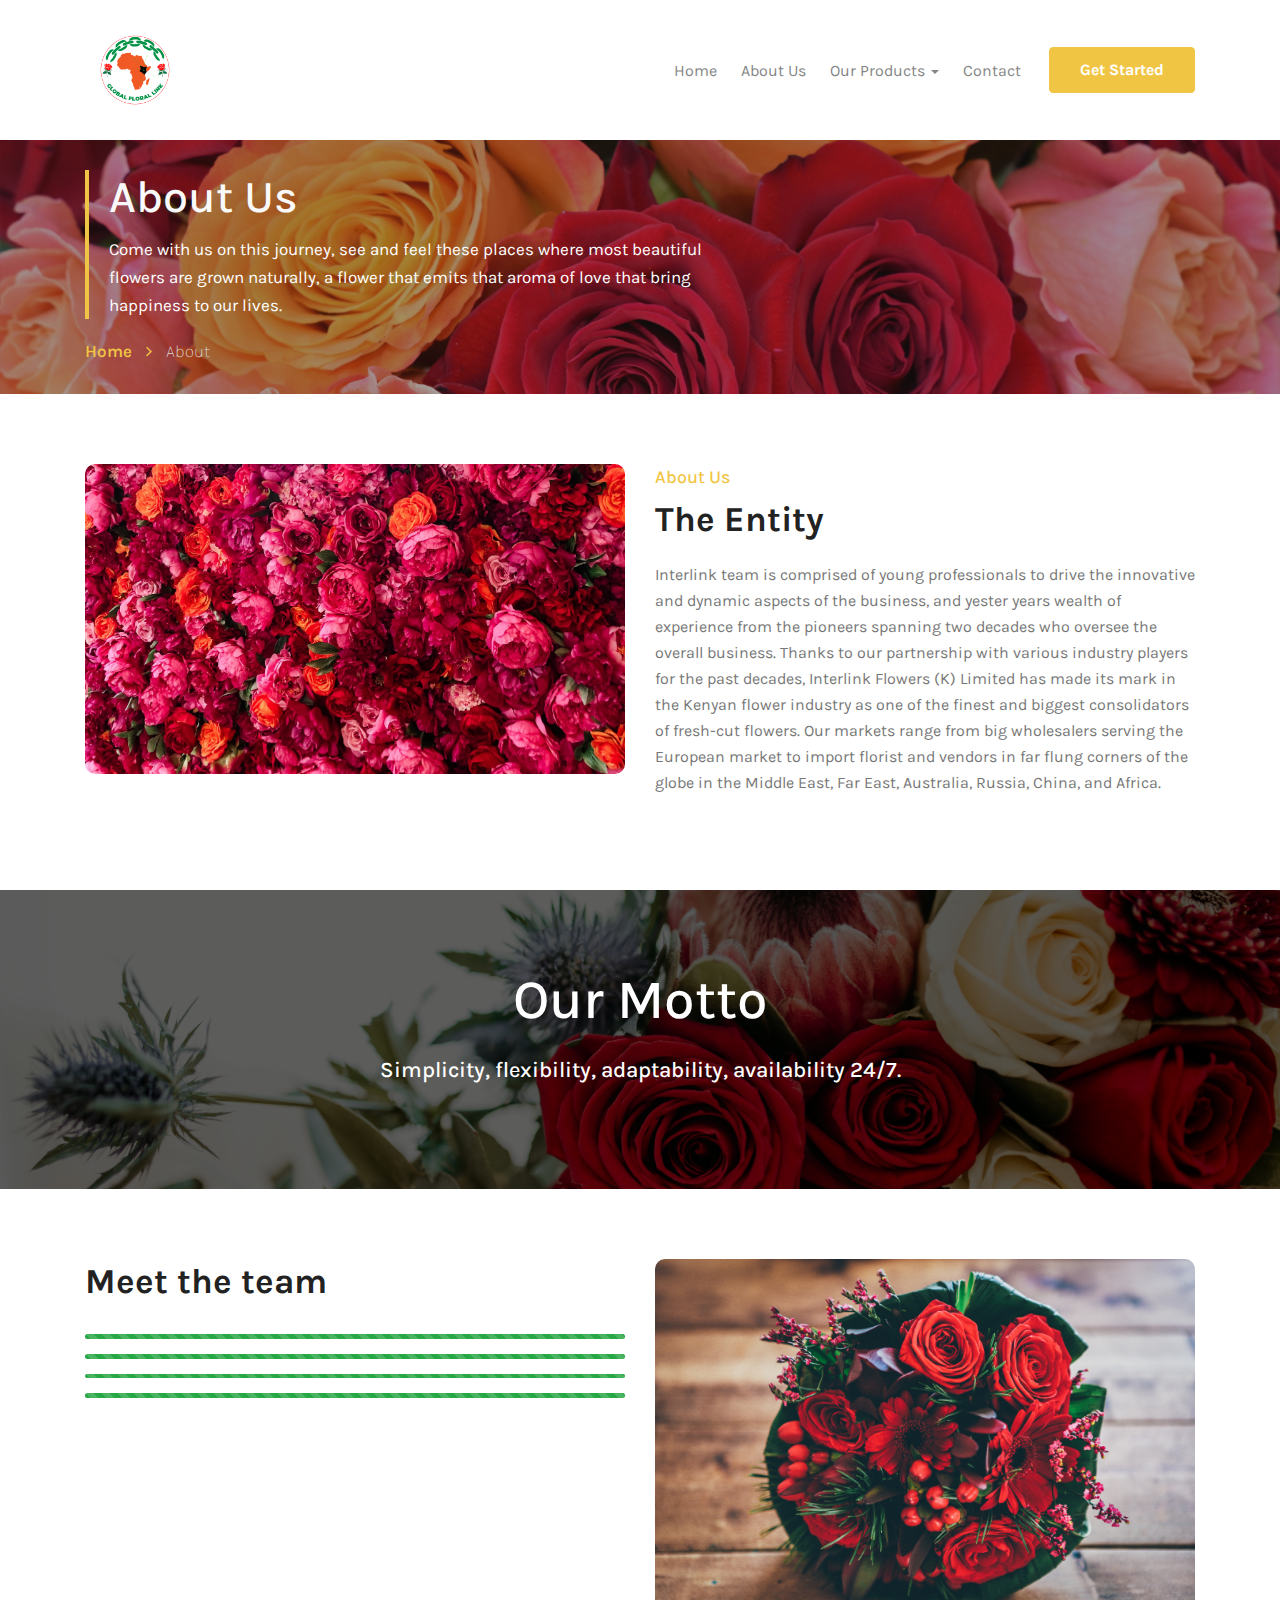
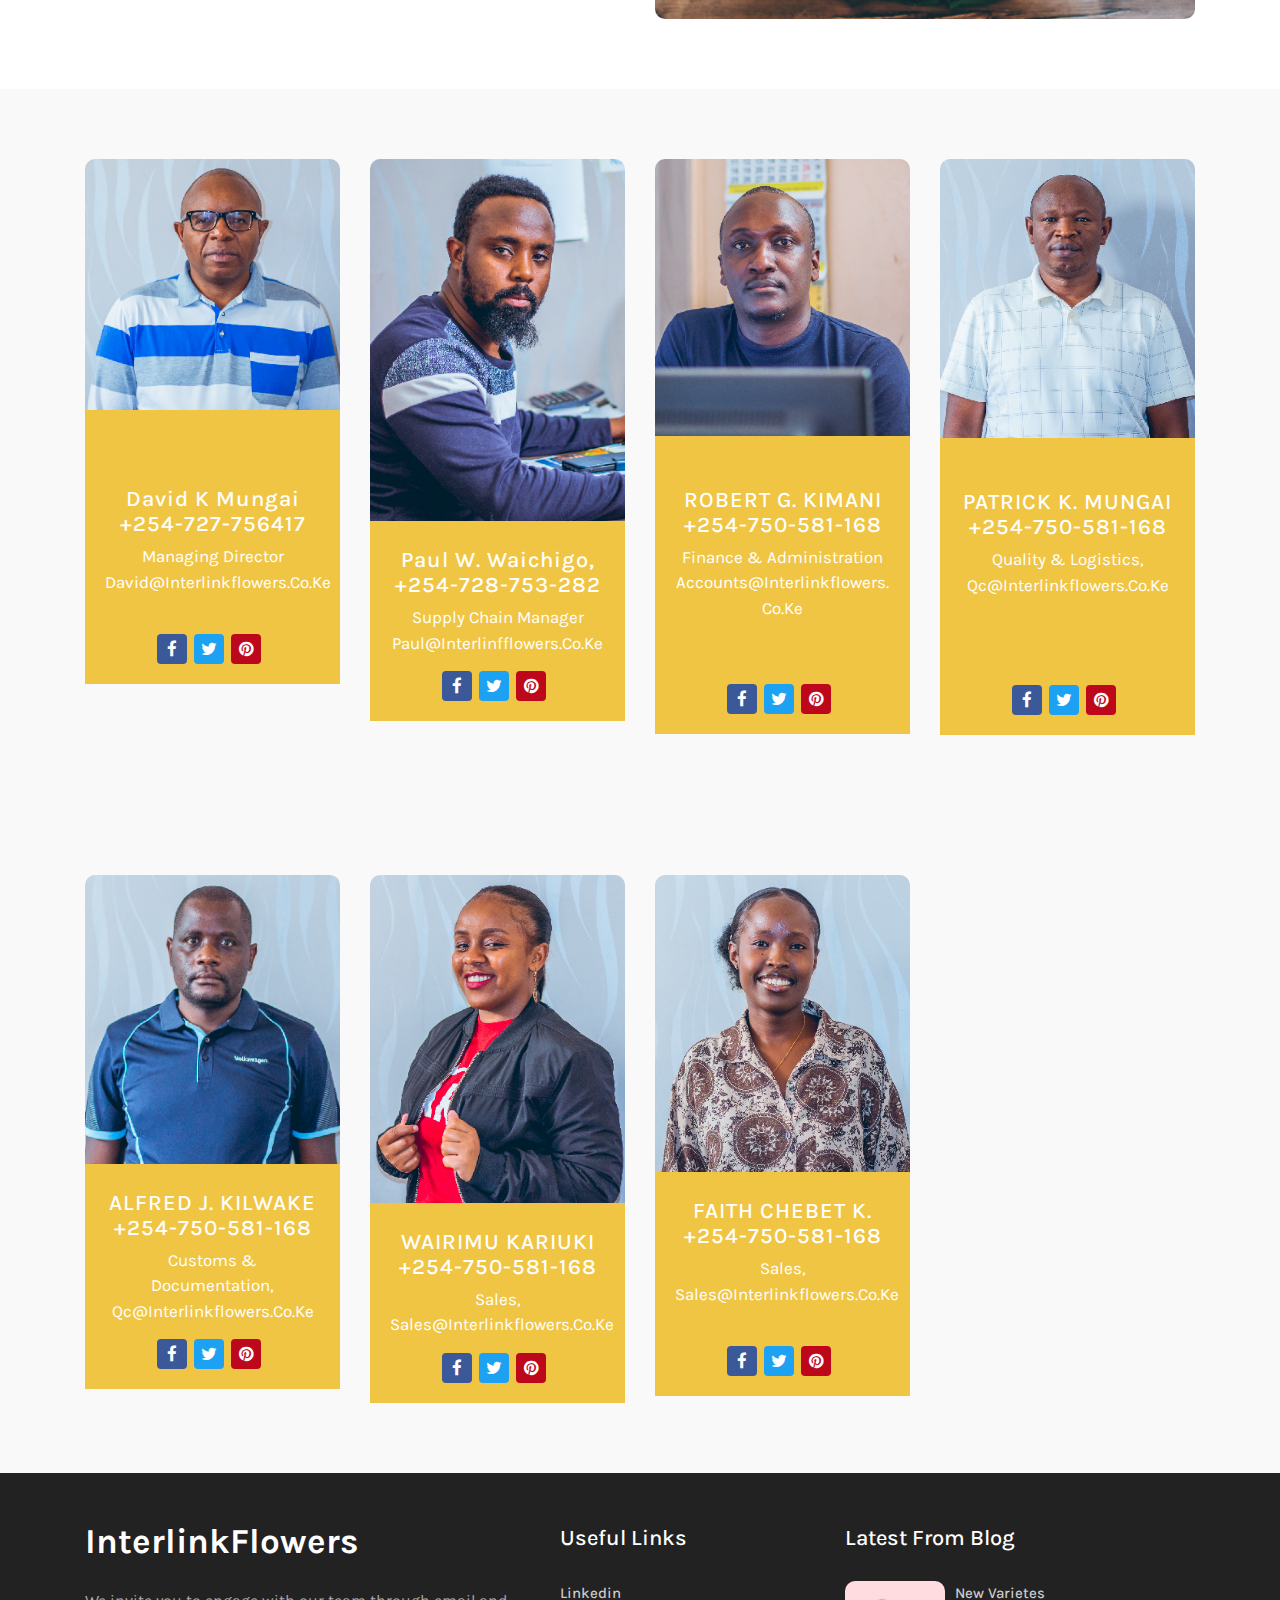
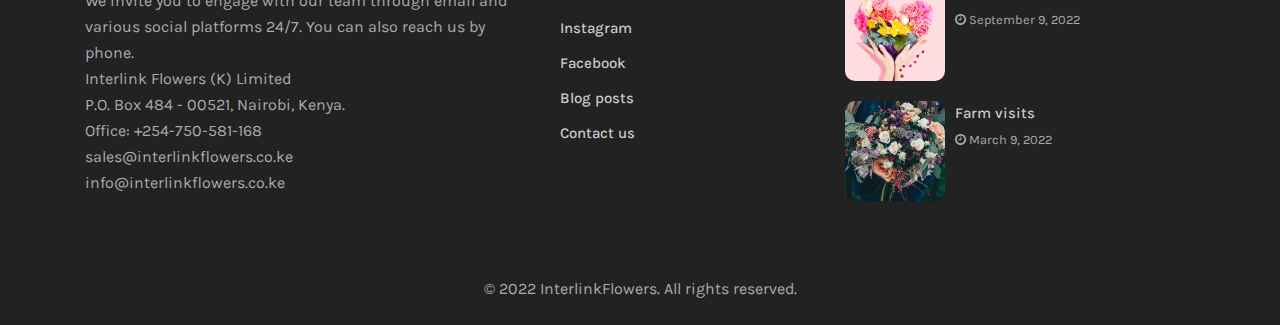
<file: about.html>
<!doctype html>
<html lang="en">
 
<head>
    <!-- Required meta tags -->
    <meta charset="utf-8">
    <meta name="viewport" content="width=device-width, initial-scale=1, shrink-to-fit=no">

    <title>Interlinkflowers</title>
		<link rel="icon" href="assets/images/interlink logo.png" type="image/icon type">

    <!-- Template CSS -->
    <link rel="stylesheet" href="assets/css/style-liberty.css">
    <link href="https://fonts.googleapis.com/css?family=Karla:400,700&amp;display=swap" rel="stylesheet">
    <link href="https://fonts.googleapis.com/css?family=Karla&amp;display=swap" rel="stylesheet">
  </head>
  <body id="home">
<section class=" w3l-header-4 header-sticky">
    <header class="absolute-top">
        <div class="container">
        <nav class="navbar navbar-expand-lg navbar-light">
					<img src="assets/images/interlink logo.png" alt="" height="100" width="100">
            <button class="navbar-toggler bg-gradient collapsed" type="button" data-toggle="collapse"
                data-target="#navbarNav" aria-controls="navbarNav" aria-expanded="false"
                aria-label="Toggle navigation">
                <span class="fa icon-expand fa-bars"></span>
				<span class="fa icon-close fa-times"></span>
            </button>
      
            <div class="collapse navbar-collapse" id="navbarNav">
                <ul class="navbar-nav  ml-auto">
                    <li class="nav-item">
                        <a class="nav-link" href="index.html">Home <span class="sr-only">(current)</span></a>
                    </li>
                    <li class="nav-item">
                        <a class="nav-link" href="about.html">About Us</a>
                    </li> 
                    <li class="nav-item dropdown">
                        <a class="nav-link dropdown-toggle" href="#" id="navbarDropdown" role="button"
                            data-toggle="dropdown" aria-haspopup="true" aria-expanded="false">
                            Our Products
                        </a>
                        <div class="dropdown-menu" aria-labelledby="navbarDropdown">
													<a class="nav-link" href="services.html">Gallery </a>
													
													<a class="nav-link " href="growers.html" class="drop-text">Growers</a>
													<a class="nav-link " href="blog.html" class="drop-text">Blog</a>
													<a class="nav-link " href="blog-single.html" class="drop-text">Blog Single</a>
                            
                        </div>
                    </li>
                    <li class="nav-item">
                        <a class="nav-link" href="contact.html">Contact</a>
                    </li>
                </ul>
                <a href="#" class="ml-lg-3 mt-lg-0 mt-3 book btn btn-style">Get started</a>
            </div>
        </div>

        </nav>
    </div>
      </header>
</section>

<script src="assets/js/jquery-3.3.1.min.js"></script> <!-- Common jquery plugin -->
<!--bootstrap working-->
<script src="assets/js/bootstrap.min.js"></script>
<!-- //bootstrap working-->
<!-- disable body scroll which navbar is in active -->
<script>
$(function () {
  $('.navbar-toggler').click(function () {
    $('body').toggleClass('noscroll');
  })
});
</script>
<!-- disable body scroll which navbar is in active -->
<!-- breadcrumbs -->
    <section class="w3l-inner-banner-main">
        <div class="about-inner about editContent">
            <div class="container">   
                <div class="main-titles-head ">
                <h3 class="header-name editContent">
					About Us
                </h3>
                <p class="tiltle-para editContent ">Come with us on this journey, see and feel these places where most beautiful flowers are grown
									naturally, a flower that emits that aroma of love that bring happiness to our lives.</p>
            </div>
            <div class="breadcrumbs-sub">
                <ul class="breadcrumbs-custom-path">
                    <li class="right-side propClone"><a href="index.html" class="editContent">Home <span class="fa fa-angle-right" aria-hidden="true"></span></a> <p></li>
                    <li class="active editContent">About</li>
                </ul>
            </div>
</div>

   </div>

        </div>
    </section>
<!-- breadcrumbs //-->
<section class="w3l-content-with-photo-4"  id="about">
    <div class="content-with-photo4-block editContent">
        <div class="container">
            <div class="cwp4-two row">
            <div class="cwp4-image col-xl-6">
                <img src="assets/images/b3.jpg" alt="product" class="img-responsive about-me">
            </div>
                <div class="cwp4-text col-xl-6 ">
                    <div class="posivtion-grid">
                        <h6 class="sub-title">About Us</h6>
                    <h3 class="editContent">The Entity</h3>
                    <p class="para editContent">Interlink team is comprised of young professionals to drive the innovative and dynamic aspects of
											the business, and yester years wealth of experience from the pioneers spanning two decades who
											oversee the overall business.
											Thanks to our partnership with various industry players for the past decades, Interlink Flowers (K)
											Limited has made its mark in the Kenyan flower industry as one of the finest and biggest
											consolidators of fresh-cut flowers. Our markets range from big wholesalers serving the European
											market to import florist and vendors in far flung corners of the globe in the Middle East, Far East,
											Australia, Russia, China, and Africa.
</p>
<a href="about.html" class="action-button btn mt-3"></a>
        </div>
        </div>
    </div>
</div>
</section>
<section class="w3l-about ">
      <div class="skills-bars editContent counter-width ">
            <div class="container">
              <div class="nature-bars">
              <h3>Our Motto</h3>
              <div class="link-list-menu">
                <p>Simplicity, flexibility, adaptability, availability 24/7. </p>
              </div>
              <a href="about.html" class="action-button btn mt-3"></a>
            </div>
            </div>
      </div>
</section>
<section class="w3l-recent-work">
	<div class="jst-two-col">
		<div class="container">
<div class="row">
	<!-- breadcrumbs -->

	<div class="my-bio col-xl-6">
		<h3>Meet the team</h3>
	<p class="para mb-3"></p>
		<div class="details-details">
			<div class="my-bar-grids">
				<h4><span>  </span></h4>

				<div class="progress">
					<div class="progress-bar progress-bar-striped bg-color" role="progressbar" style="width: 100% ;height:.3rem;" aria-valuenow="50" aria-valuemin="0" aria-valuemax="100" div="">
					</div>
				</div>
			</div>
			<div class="my-bar-grids">
				<h4><span>  </span></h4>

				<div class="progress">
					<div class="progress-bar progress-bar-striped bg-color" role="progressbar" style="width: 100% ;height:.3rem;" aria-valuenow="50" aria-valuemin="0" aria-valuemax="100" div="">
					</div>
				</div>
			</div>
			<div class="my-bar-grids">
				<h4><span>  </span></h4>

				<div class="progress">
					<div class="progress-bar progress-bar-striped bg-color" role="progressbar" style="width: 100% ;height:.3rem;" aria-valuenow="50" aria-valuemin="0" aria-valuemax="100" div="">
					</div>
				</div>
			</div>
			<div class="my-bar-grids">
				<h4><span>  </span></h4>

				<div class="progress">
					<div class="progress-bar progress-bar-striped bg-color" role="progressbar" style="width: 100% ;height:.3rem;" aria-valuenow="50" aria-valuemin="0" aria-valuemax="100" div="">
					</div>
				</div>
			</div>
		</div>
</div>
<div class="col-xl-6 ">
	<img src="assets/images/1.jpg" alt="product" class="img-responsive about-me">
</div>
</div>
		</div>
	</div>
</section>
<section class="w3l-team-main-6" id="team">
	<!-- /team-grids -->
	<div class="team-content-page editContent text-center">
		<div class="container">
			<div class="row">
				<div class="col-lg-3 col-md-6 col-sm-6 team-team">
					<div class="our-team">
					  <a href="#page">
					  <img src="assets/images/davud.png" alt="product" class="img-responsive ">
					  <div class="team-content">
						<h3 class="name"><a href="#page"> 
							
						
						<br>
						<br> David K Mungai +254-727-756417</a></h3>
						
						<span class="post"><a href="#page">Managing Director david@interlinkflowers.co.ke</a</span>
					  </a>
						
						
						<br>
					  <div class="social-teams">
						<a href="#" class="facebook"><span class="fa fa-facebook"></span></a>
						<a href="#" class="twitter"><span class="fa fa-twitter"></span></a>
						<a href="#" class="pinterest"><span class="fa fa-pinterest"></span></a>
					</div>
					  </div>
					</div>
				  </div>
				<div class="col-lg-3 col-md-6 col-sm-6 team-team">
				  <div class="our-team">
					<a href="#page">
					<img src="assets/images/Paul.png" alt="product" class="img-responsive ">
					<div class="team-content">
					  <h3 class="name"><a href="#page">Paul W. Waichigo, +254-728-753-282 </a></h3>
					  <span class="post"><a href="#page"> Supply Chain Manager paul@interlinfflowers.co.ke
							</a</span>
					</a>
					
					<div class="social-teams">
						<a href="#" class="facebook"><span class="fa fa-facebook"></span></a>
						<a href="#" class="twitter"><span class="fa fa-twitter"></span></a>
						<a href="#" class="pinterest"><span class="fa fa-pinterest"></span></a>
					</div>
					</div>
					</div>
				  </div>
				<div class="col-lg-3 col-md-6 col-sm-6 team-team">
					<div class="our-team">
					  <a href="#page">
					  <img src="assets/images/robert.png" alt="product" class="img-responsive ">
					  <div class="team-content">
						<h3 class="name"><a href="#page"> <br>
							ROBERT G. KIMANI  +254-750-581-168</a></h3>
						<span class="post"><a href="#page">
							Finance & Administration
							 accounts@interlinkflowers.
							<br> co.ke  
							

							
							</a</span>
					  </a>
						<br>
						<br>
						
						
					  <div class="social-teams">
						<a href="#" class="facebook"><span class="fa fa-facebook"></span></a>
						<a href="#" class="twitter"><span class="fa fa-twitter"></span></a>
						<a href="#" class="pinterest"><span class="fa fa-pinterest"></span></a>
					</div>
					  </div>
					</div>
				  </div>
				  <div class="col-lg-3 col-md-6 col-sm-6 team-team">
					<div class="our-team">
					  <a href="#page">
					  <img src="assets/images/patrick.png" alt="product" class="img-responsive ">
					  <div class="team-content">
						<h3 class="name"><a href="#page">
							<br>
							PATRICK K. MUNGAI

							+254-750-581-168</a></h3>
						<span class="post"><a href="#page">Quality & Logistics, qc@interlinkflowers.co.ke</a</span>
					  </a>
						<br>
						
						<br>
						<br>
					  <div class="social-teams">
						<a href="#" class="facebook"><span class="fa fa-facebook"></span></a>
						<a href="#" class="twitter"><span class="fa fa-twitter"></span></a>
						<a href="#" class="pinterest"><span class="fa fa-pinterest"></span></a>
					</div>
					  </div>
					</div>
					
				
				  </div>
				</div>
			  </div>
		</div>
	</div>

	<div class="team-content-page editContent text-center">
		<div class="container">
			<div class="row">
				<div class="col-lg-3 col-md-6 col-sm-6 team-team">
					<div class="our-team">
					  <a href="#page">
					  <img src="assets/images/Alfred.png" alt="product" class="img-responsive ">
					  <div class="team-content">
						<h3 class="name"><a href="#page">  ALFRED J. KILWAKE +254-750-581-168</a></h3>
						<span class="post"><a href="#page"> Customs & Documentation, qc@interlinkflowers.co.ke <br>
						</a</span>
					  </a>
						
						
					  <div class="social-teams">
						<a href="#" class="facebook"><span class="fa fa-facebook"></span></a>
						<a href="#" class="twitter"><span class="fa fa-twitter"></span></a>
						<a href="#" class="pinterest"><span class="fa fa-pinterest"></span></a>
					</div>
					  </div>
					</div>
				  </div>
				<div class="col-lg-3 col-md-6 col-sm-6 team-team">
				  <div class="our-team">
					<a href="#page">
					<img src="assets/images/wairimu.png" alt="product" class="img-responsive ">
					<div class="team-content">
					  <h3 class="name"><a href="#page">WAIRIMU KARIUKI +254-750-581-168</a></h3>
					  <span class="post"><a href="#page">  Sales, sales@interlinkflowers.co.ke
							</a</span>
					</a>
					
					<div class="social-teams">
						<a href="#" class="facebook"><span class="fa fa-facebook"></span></a>
						<a href="#" class="twitter"><span class="fa fa-twitter"></span></a>
						<a href="#" class="pinterest"><span class="fa fa-pinterest"></span></a>
					</div>
					</div>
					</div>
				  </div>
				<div class="col-lg-3 col-md-6 col-sm-6 team-team">
					<div class="our-team">
					  <a href="#page">
					  <img src="assets/images/faith.png" alt="product" class="img-responsive ">
					  <div class="team-content">
						<h3 class="name"><a href="#page">
							FAITH CHEBET K. +254-750-581-168</a></h3>
						<span class="post"><a href="#page">Sales, sales@interlinkflowers.co.ke
							
							<br></a</span>
					  </a>
						<br>
					  <div class="social-teams">
						<a href="#" class="facebook"><span class="fa fa-facebook"></span></a>
						<a href="#" class="twitter"><span class="fa fa-twitter"></span></a>
						<a href="#" class="pinterest"><span class="fa fa-pinterest"></span></a>
					</div>
					  </div>
					</div>
				  </div>
				  
					
				
				  </div>
				</div>
			  </div>
		</div>
	</div>
	<!-- /team-grids -->
</section>
<section class="w3l-footer-29-main">
	<div class="footer-29 py-5">
	  <div class="container">
		<div class="row footer-top-29">
		  <div class="col-lg-5 col-md-5 col-sm-6 footer-list-29 footer-1">
			<div class="left-side">
				<h2><a href="index.html" class="footer-logo">InterlinkFlowers</a></h2>
				<p class="para">We invite you to engage with our team through email and various social platforms 24/7. You can
          also reach us by phone. <br>
          Interlink Flowers (K) Limited <br>
          P.O. Box 484 - 00521, Nairobi, Kenya. <br>
          Office: +254-750-581-168 <br>
          sales@interlinkflowers.co.ke <br>
          info@interlinkflowers.co.ke
        </p>
			</div>
		  </div>
		  <div class="col-lg-3 col-md-3 col-sm-6 footer-list-29 footer-2 ">
  
			<ul>
				<h6 class="footer-title-29">Useful Links</h6>
			  <li><a href="https://www.linkedin.com/in/interlink-flowers-03a76b1b9/">Linkedin</a></li>
			  <li><a href="https://www.instagram.com/interlink_flowers/">Instagram</a></li>
			  <li><a href="https://www.facebook.com/profile.php?id=100077412430366">Facebook</a></li>
			  <li><a href="blog.html"> Blog posts</a></li>
			  <li><a href="contact.html">Contact us</a></li>
			</ul>
		  </div>
		  <div class="col-lg-4 col-md-4 col-sm-6 footer-list-29 footer-3">
			  <h6 class="footer-title-29">Latest from blog</h6>
			  <div class="footer-post mb-3">
				<a href="blog-single.html"> 
					<img src="assets/images/f1.jpg" class="img-responsive" alt=""></a>
					<div>
				<a href="blog-single.html">New Varietes</a>
				<p class="small"><span class="fa fa-clock-o"></span> September 9, 2022</p>
			</div>
			  </div>
			  <div class="footer-post">
				<a href="blog-single.html"> 
					<img src="assets/images/f2.jpg" class="img-responsive" alt="">
				</a>
					<div>
				<a href="blog-single.html">Farm visits</a>
				<p class="small"><span class="fa fa-clock-o"></span> March 9, 2022</p>
			  </div>
			</div>
		  </div>
		</div>
	</div>
  </section>
  <section class="w3l-footer-29-main w3l-copyright">
	<div class="container">
	  <div class=" bottom-copies text-center">
		<p class="copy-footer-29">© 2022 InterlinkFlowers. All rights reserved.</p>
	  </div>
	</div>
  </section>
<!-- move top -->
<button onclick="topFunction()" id="movetop" title="Go to top">
	<span class="fa fa-long-arrow-up"></span>
</button>
<script>
	// When the user scrolls down 20px from the top of the document, show the button
	window.onscroll = function () {
		scrollFunction()
	};

	function scrollFunction() {
		if (document.body.scrollTop > 20 || document.documentElement.scrollTop > 20) {
			document.getElementById("movetop").style.display = "block";
		} else {
			document.getElementById("movetop").style.display = "none";
		}
	}

	// When the user clicks on the button, scroll to the top of the document
	function topFunction() {
		document.body.scrollTop = 0;
		document.documentElement.scrollTop = 0;
	}
</script>
<!-- /move top -->
</body>



</html>
</file>
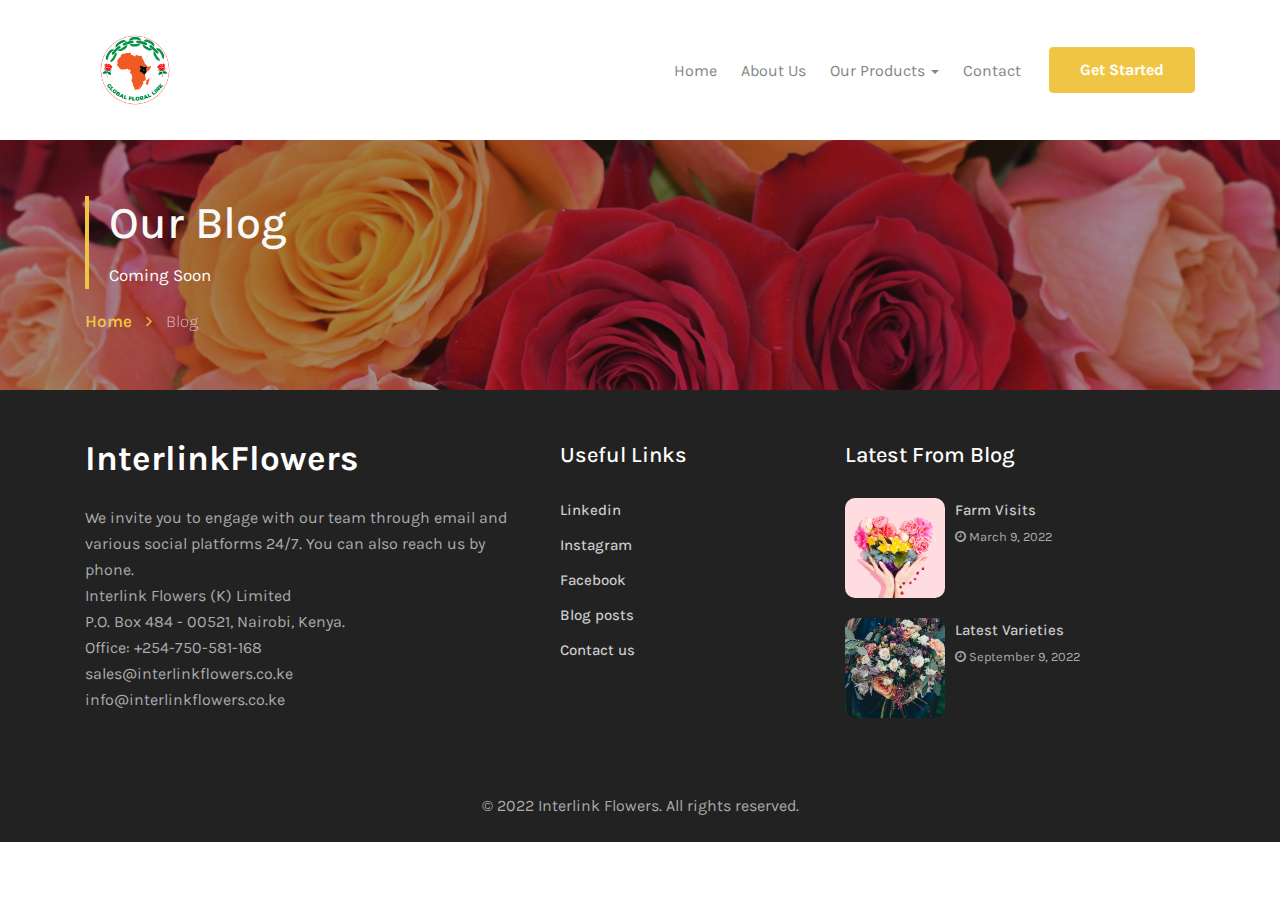
<file: blog.html>
<!doctype html>
<html lang="en">
  

<head>
    <!-- Required meta tags -->
    <meta charset="utf-8">
    <meta name="viewport" content="width=device-width, initial-scale=1, shrink-to-fit=no">

    <title>Interlink</title>
    <link rel="icon" href="assets/images/interlink logo.png" type="image/icon type">

    <!-- Template CSS -->
    <link rel="stylesheet" href="assets/css/style-liberty.css">
    <link href="https://fonts.googleapis.com/css?family=Karla:400,700&amp;display=swap" rel="stylesheet">
    <link href="https://fonts.googleapis.com/css?family=Karla&amp;display=swap" rel="stylesheet">
  </head>
  <body id="home">
<section class=" w3l-header-4 header-sticky">
    <header class="absolute-top">
        <div class="container">
        <nav class="navbar navbar-expand-lg navbar-light">
          <img src="assets/images/interlink logo.png" alt="" height="100" width="100">
            <button class="navbar-toggler bg-gradient collapsed" type="button" data-toggle="collapse"
                data-target="#navbarNav" aria-controls="navbarNav" aria-expanded="false"
                aria-label="Toggle navigation">
                <span class="fa icon-expand fa-bars"></span>
				<span class="fa icon-close fa-times"></span>
            </button>
      
            <div class="collapse navbar-collapse" id="navbarNav">
                <ul class="navbar-nav  ml-auto">
                    <li class="nav-item">
                        <a class="nav-link" href="index.html">Home <span class="sr-only">(current)</span></a>
                    </li>
                    <li class="nav-item">
                        <a class="nav-link" href="about.html">About Us</a>
                    </li> 
                    <li class="nav-item dropdown">
                        <a class="nav-link dropdown-toggle" href="#" id="navbarDropdown" role="button"
                            data-toggle="dropdown" aria-haspopup="true" aria-expanded="false">
                            Our Products
                        </a>
                        <div class="dropdown-menu" aria-labelledby="navbarDropdown">
                          <a class="nav-link" href="services.html">Gallery</a>
                          
                          <a class="nav-link " href="growers.html" class="drop-text">Growers</a>
                          <a class="nav-link " href="blog.html" class="drop-text">Blog</a>
                          <a class="nav-link " href="blog-single.html" class="drop-text">Blog Single</a>
                            
                        </div>
                    </li>
                    <li class="nav-item">
                        <a class="nav-link" href="contact.html">Contact</a>
                    </li>
                </ul>
                <a href="#" class="ml-lg-3 mt-lg-0 mt-3 book btn btn-style">Get started</a>
            </div>
        </div>

        </nav>
    </div>
      </header>
</section>

<script src="assets/js/jquery-3.3.1.min.js"></script> <!-- Common jquery plugin -->
<!--bootstrap working-->
<script src="assets/js/bootstrap.min.js"></script>
<!-- //bootstrap working-->
<!-- disable body scroll which navbar is in active -->
<script>
$(function () {
  $('.navbar-toggler').click(function () {
    $('body').toggleClass('noscroll');
  })
});
</script>
<!-- disable body scroll which navbar is in active -->
<!-- breadcrumbs -->
<section class="w3l-inner-banner-main">
    <div class="about-inner blog editContent">
        <div class="container">   
            <div class="main-titles-head">
            <h3 class="header-name editContent">
                Our Blog
            </h3>
            <p class="tiltle-para editContent editContent">Coming Soon</p>
        </div>
        <div class="breadcrumbs-sub">
            <ul class="breadcrumbs-custom-path">
                <li class="right-side propClone"><a href="indexhtml" class="editContent">Home <span class="fa fa-angle-right" aria-hidden="true"></span></a> <p></li>
                <li class="active editContent">Blog</li>
            </ul>
            </div>
</div>
</div>

    </div>
</section>

<!-- //blog block -->
<section class="w3l-footer-29-main">
	<div class="footer-29 py-5">
	  <div class="container">
		<div class="row footer-top-29">
		  <div class="col-lg-5 col-md-5 col-sm-6 footer-list-29 footer-1">
			<div class="left-side">
				<h2><a href="index.html" class="footer-logo">InterlinkFlowers</a></h2>
				<p class="para">We invite you to engage with our team through email and various social platforms 24/7. You can
          also reach us by phone. <br>
          Interlink Flowers (K) Limited <br>
          P.O. Box 484 - 00521, Nairobi, Kenya. <br>
          Office: +254-750-581-168 <br>
          sales@interlinkflowers.co.ke <br>
          info@interlinkflowers.co.ke</p>
			</div>
		  </div>
		  <div class="col-lg-3 col-md-3 col-sm-6 footer-list-29 footer-2 ">
  
			<ul>
			  <h6 class="footer-title-29">Useful Links</h6>
			  <li><a href="https://www.linkedin.com/in/interlink-flowers-03a76b1b9/">Linkedin</a></li>
			  <li><a href="https://www.instagram.com/interlink_flowers/">Instagram</a></li>
			  <li><a href="https://www.facebook.com/profile.php?id=100077412430366">Facebook</a></li>
			  <li><a href="blog.html"> Blog posts</a></li>
			  <li><a href="contact.html">Contact us</a></li>
			</ul>
		  </div>
		  <div class="col-lg-4 col-md-4 col-sm-6 footer-list-29 footer-3">
			  <h6 class="footer-title-29">Latest from blog</h6>
			  <div class="footer-post mb-3">
				<a href="blog-single.html"> 
					<img src="assets/images/f1.jpg" class="img-responsive" alt=""></a>
					<div>
				<a href="blog-single.html">Farm Visits</a>
				<p class="small"><span class="fa fa-clock-o"></span> March 9, 2022</p>
			</div>
			  </div>
			  <div class="footer-post">
				<a href="blog-single.html"> 
					<img src="assets/images/f2.jpg" class="img-responsive" alt="">
				</a>
					<div>
				<a href="blog-single.html">Latest Varieties</a>
				<p class="small"><span class="fa fa-clock-o"></span> September 9, 2022</p>
			  </div>
			</div>
		  </div>
		</div>
	</div>
  </section>
  <section class="w3l-footer-29-main w3l-copyright">
	<div class="container">
	  <div class=" bottom-copies text-center">
		<p class="copy-footer-29">© 2022 Interlink Flowers. All rights reserved.</p>
	  </div>
	</div>
  </section>
<!-- move top -->
<button onclick="topFunction()" id="movetop" title="Go to top">
	<span class="fa fa-long-arrow-up"></span>
</button>
<script>
	// When the user scrolls down 20px from the top of the document, show the button
	window.onscroll = function () {
		scrollFunction()
	};

	function scrollFunction() {
		if (document.body.scrollTop > 20 || document.documentElement.scrollTop > 20) {
			document.getElementById("movetop").style.display = "block";
		} else {
			document.getElementById("movetop").style.display = "none";
		}
	}

	// When the user clicks on the button, scroll to the top of the document
	function topFunction() {
		document.body.scrollTop = 0;
		document.documentElement.scrollTop = 0;
	}
</script>
<!-- /move top -->
</body>



</html>
</file>
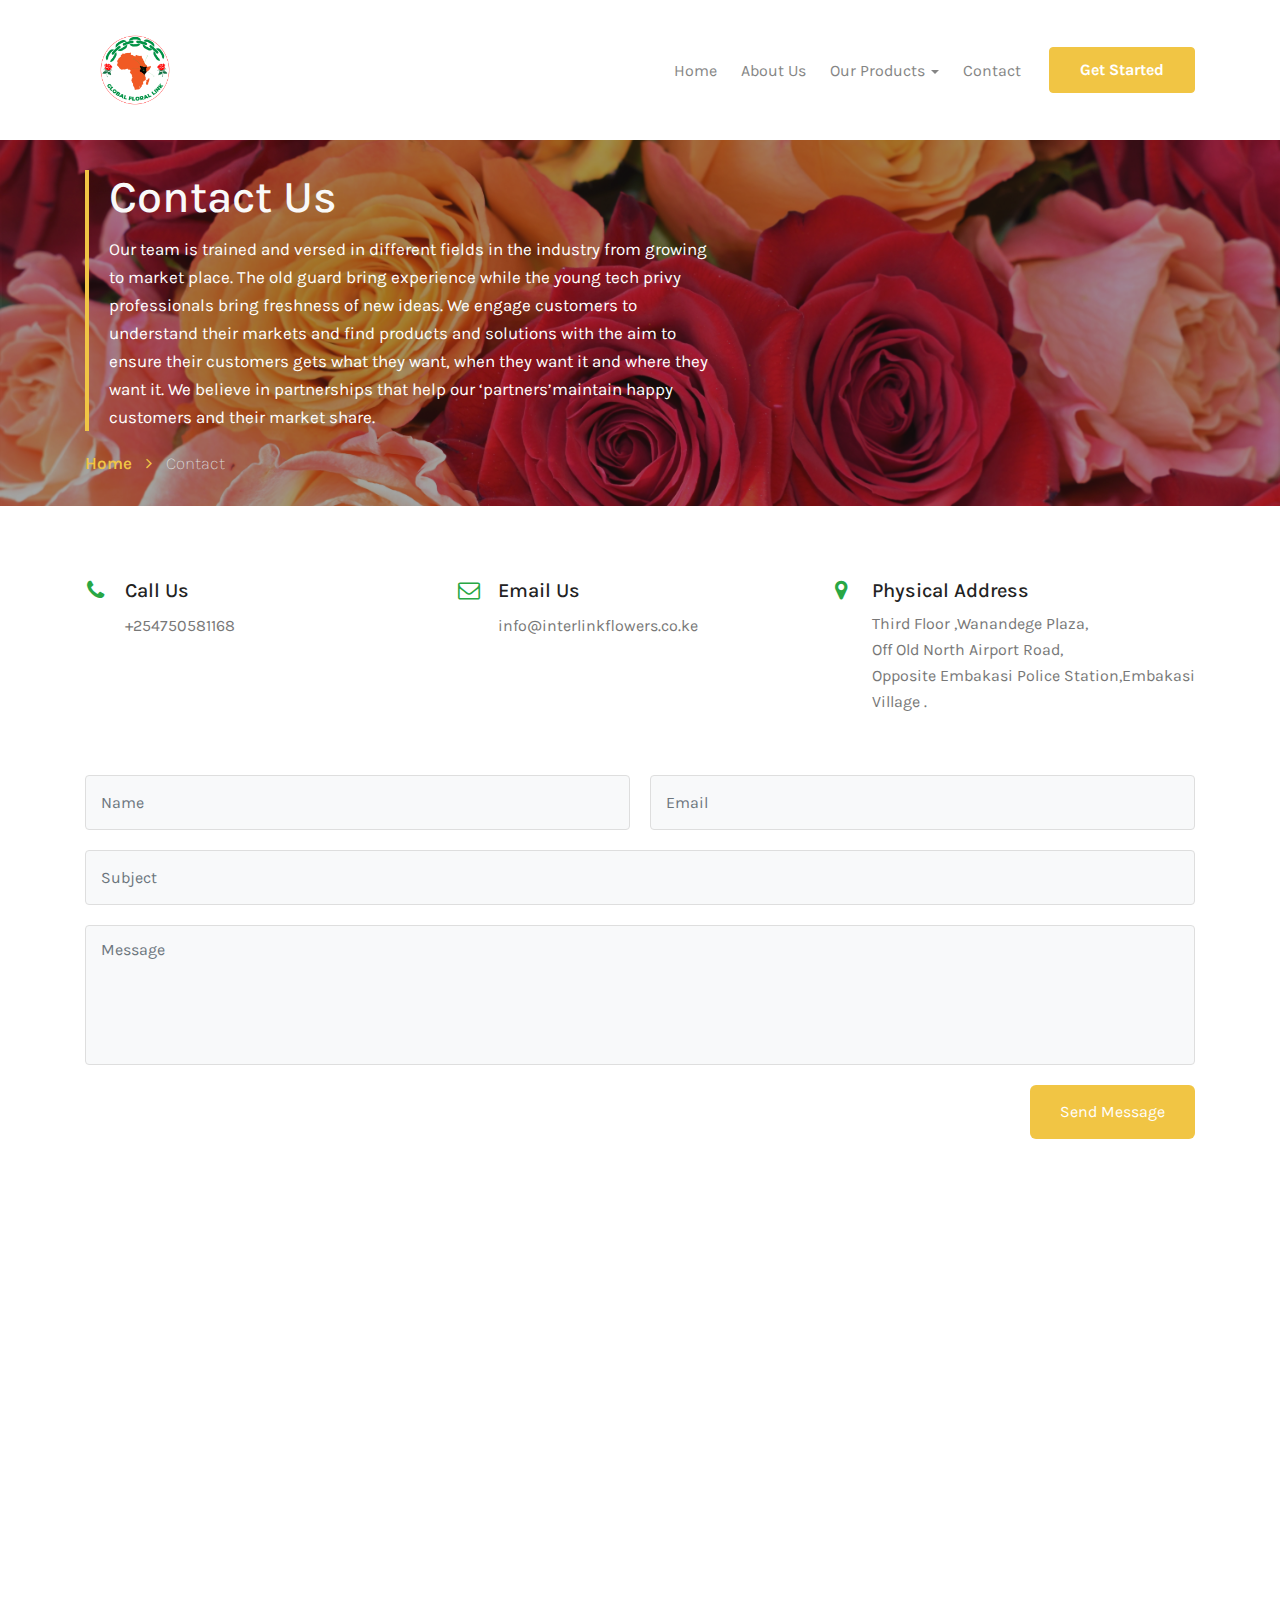
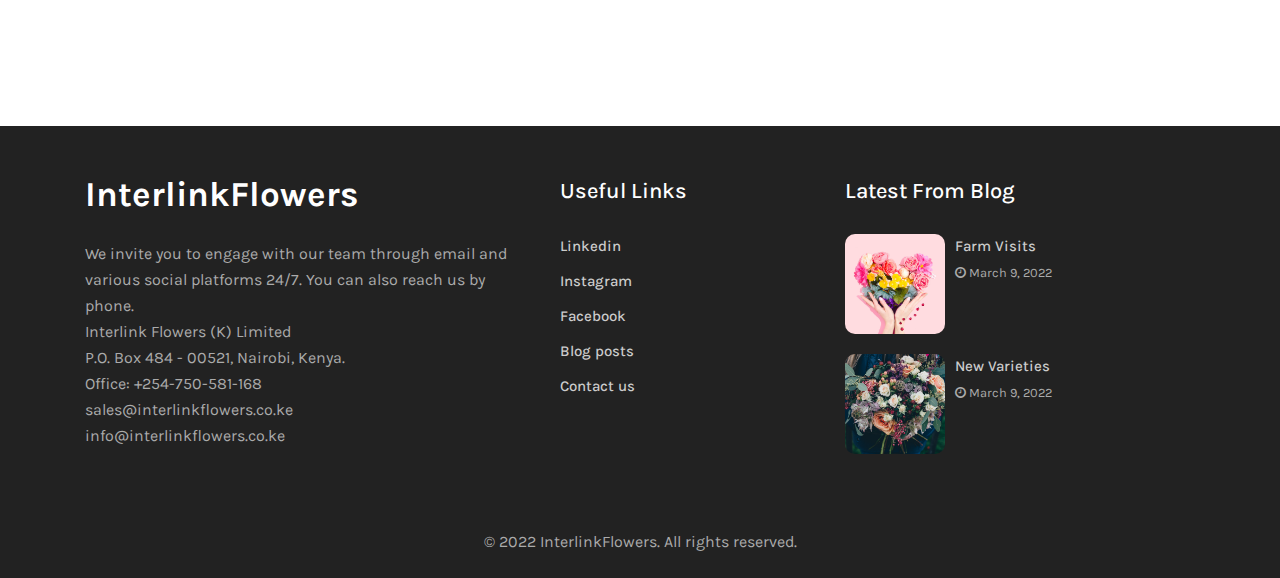
<file: contact.html>
<!doctype html>
<html lang="en">
  

<head>
    <!-- Required meta tags -->
    <meta charset="utf-8">
    <meta name="viewport" content="width=device-width, initial-scale=1, shrink-to-fit=no">

    <title>Interlinkflowers</title>
    <link rel="icon" href="assets/images/interlink logo.png" type="image/icon type">

    <!-- Template CSS -->
    <link rel="stylesheet" href="assets/css/style-liberty.css">
    <link href="https://fonts.googleapis.com/css?family=Karla:400,700&amp;display=swap" rel="stylesheet">
    <link href="https://fonts.googleapis.com/css?family=Karla&amp;display=swap" rel="stylesheet">
  </head>
  <body id="home">
<section class=" w3l-header-4 header-sticky">
    <header class="absolute-top">
        <div class="container">
        <nav class="navbar navbar-expand-lg navbar-light">
            <img src="assets/images/interlink logo.png" alt="" height="100" width="100">
            <button class="navbar-toggler bg-gradient collapsed" type="button" data-toggle="collapse"
                data-target="#navbarNav" aria-controls="navbarNav" aria-expanded="false"
                aria-label="Toggle navigation">
                <span class="fa icon-expand fa-bars"></span>
				<span class="fa icon-close fa-times"></span>
            </button>
      
            <div class="collapse navbar-collapse" id="navbarNav">
                <ul class="navbar-nav  ml-auto">
                    <li class="nav-item">
                        <a class="nav-link" href="index.html">Home <span class="sr-only">(current)</span></a>
                    </li>
                    <li class="nav-item">
                        <a class="nav-link" href="about.html">About Us</a>
                    </li> 
                    <li class="nav-item dropdown">
                        <a class="nav-link dropdown-toggle" href="#" id="navbarDropdown" role="button"
                            data-toggle="dropdown" aria-haspopup="true" aria-expanded="false">
                            Our Products
                        </a>
                        <div class="dropdown-menu" aria-labelledby="navbarDropdown">
                            <a class="nav-link" href="services.html">Gallery </a>
                            
                            <a class="nav-link " href="growers.html" class="drop-text">Growers</a>
                            <a class="nav-link " href="blog.html" class="drop-text">Blog</a>
                            <a class="nav-link " href="blog-single.html" class="drop-text">Blog Single</a>
                        </div>
                    </li>
                    <li class="nav-item">
                        <a class="nav-link" href="contact.html">Contact</a>
                    </li>
                </ul>
                <a href="#" class="ml-lg-3 mt-lg-0 mt-3 book btn btn-style">Get started</a>
            </div>
        </div>

        </nav>
    </div>
      </header>
</section>

<script src="assets/js/jquery-3.3.1.min.js"></script> <!-- Common jquery plugin -->
<!--bootstrap working-->
<script src="assets/js/bootstrap.min.js"></script>
<!-- //bootstrap working-->
<!-- disable body scroll which navbar is in active -->
<script>
$(function () {
  $('.navbar-toggler').click(function () {
    $('body').toggleClass('noscroll');
  })
});
</script>
<!-- disable body scroll which navbar is in active -->
<!-- breadcrumbs -->
<section class="w3l-inner-banner-main">
    <div class="about-inner contact editContent">
        <div class="container">   
            <div class="main-titles-head">
            <h3 class="header-name editContent">
                
 Contact Us
            </h3>
            <p class="tiltle-para editContent">Our team is trained and versed in different fields in the industry from growing to market place. The
                old guard bring experience while the young tech privy professionals bring freshness of new ideas.
                We engage customers to understand their markets and find products and solutions with the aim to
                ensure their customers gets what they want, when they want it and where they want it. We believe
                in partnerships that help our ‘partners’maintain happy customers and their market share.</p>
        </div>
        <div class="breadcrumbs-sub">
            <ul class="breadcrumbs-custom-path">
                <li class="right-side propClone"><a href="index.html" class="editContent">Home <span class="fa fa-angle-right" aria-hidden="true"></span></a> <p></li>
                <li class="active editContent">
                    Contact</li>
            </ul>
            </div>
</div>
</div>

    </div>
</section>
<!-- breadcrumbs //-->
<section class="w3l-contact-info-main" id="contact">
    <div class="contact-sec	editContent">
        <div class="container">

            <div class="d-grid contact-view">
                <div class="cont-details">
                    <div class="cont-top">
                        <div class="cont-left text-center">
                            <span class="fa fa-phone text-primary"></span>
                        </div>
                        <div class="cont-right">
                            <h6>Call Us</h6>
                            <p class="para"><a href="tel: +254-750-581-168"> +254750581168</a></p>
                        </div>
                    </div>
                    <div class="cont-top margin-up">
                        <div class="cont-left text-center">
                            <span class="fa fa-envelope-o text-primary"></span>
                        </div>
                        <div class="cont-right">
                            <h6>Email Us</h6>
                            <p class="para"><a href="mailto:info@interlinkflowers.co.ke" class="mail">info@interlinkflowers.co.ke</a></p>
                        </div>
                    </div>
                    <div class="cont-top margin-up">
                        <div class="cont-left text-center">
                            <span class="fa fa-map-marker text-primary"></span>
                        </div>
                        <div class="cont-right">
                            <h6>Physical Address</h6>
                            <p class="para"> Third Floor ,Wanandege Plaza, <br>
                                 Off Old North Airport Road, <br>
                                Opposite Embakasi Police Station,Embakasi Village .</p>
                        </div>
                    </div>
                </div>
                <div class="map-content-9">
                    <form action="info@interlinkflowers.co.ke" method="post">
                        <div class="twice-two">
                            <input type="text" class="form-control" name="w3lName" id="w3lName" placeholder="Name" required="">
                            <input type="email" class="form-control" name="w3lSender" id="w3lSender" placeholder="Email" required="">
                        </div>
                        <div class="twice">
                            <input type="text" class="form-control" name="w3lSubject" id="w3lSubject" placeholder="Subject" required="">
                        </div>
                        <textarea name="w3lMessage" class="form-control" id="w3lMessage" placeholder="Message" required=""></textarea>
                        <button type="submit" class="btn btn-contact">Send Message</button>
                    </form>
                </div>
    </div>
    <div class="map-iframe mt-5">
        <iframe src="https://www.google.com/maps/embed?pb=!1m18!1m12!1m3!1d3988.775763260339!2d36.90924531410126!3d-1.3098466360201726!2m3!1f0!2f0!3f0!3m2!1i1024!2i768!4f13.1!3m3!1m2!1s0x182f136ac84f445b%3A0xc007eca83c6f87ce!2sWanandege%20Sacco%20Society%20Ltd!5e0!3m2!1sen!2ske!4v1663499045827!5m2!1sen!2ske" width="1200" height="450" style="border:0;" allowfullscreen="" loading="lazy" referrerpolicy="no-referrer-when-downgrade"></iframe>
    </div>
    </div></div>
</section>
<section class="w3l-footer-29-main">
	<div class="footer-29 py-5">
	  <div class="container">
		<div class="row footer-top-29">
		  <div class="col-lg-5 col-md-5 col-sm-6 footer-list-29 footer-1">
			<div class="left-side">
				<h2><a href="index.html" class="footer-logo">InterlinkFlowers</a></h2>
				<p class="para">We invite you to engage with our team through email and various social platforms 24/7. You can
                    also reach us by phone. <br>
                    Interlink Flowers (K) Limited <br>
                    P.O. Box 484 - 00521, Nairobi, Kenya. <br>
                    Office: +254-750-581-168 <br>
                    sales@interlinkflowers.co.ke <br>
                    info@interlinkflowers.co.ke</p>
			</div>
		  </div>
		  <div class="col-lg-3 col-md-3 col-sm-6 footer-list-29 footer-2 ">
  
			<ul>
                <h6 class="footer-title-29">Useful Links</h6>
                <li><a href="https://www.linkedin.com/in/interlink-flowers-03a76b1b9/">Linkedin</a></li>
                <li><a href="https://www.instagram.com/interlink_flowers/">Instagram</a></li>
                <li><a href="https://www.facebook.com/profile.php?id=100077412430366">Facebook</a></li>
                <li><a href="blog.html"> Blog posts</a></li>
                <li><a href="contact.html">Contact us</a></li>
			</ul>
		  </div>
		  <div class="col-lg-4 col-md-4 col-sm-6 footer-list-29 footer-3">
			  <h6 class="footer-title-29">Latest from blog</h6>
			  <div class="footer-post mb-3">
				<a href="blog-single.html"> 
					<img src="assets/images/f1.jpg" class="img-responsive" alt=""></a>
					<div>
				<a href="blog-single.html">Farm Visits</a>
				<p class="small"><span class="fa fa-clock-o"></span> March 9, 2022</p>
			</div>
			  </div>
			  <div class="footer-post">
				<a href="blog-single.html"> 
					<img src="assets/images/f2.jpg" class="img-responsive" alt="">
				</a>
					<div>
				<a href="blog-single.html">New Varieties</a>
				<p class="small"><span class="fa fa-clock-o"></span> March 9, 2022</p>
			  </div>
			</div>
		  </div>
		</div>
	</div>
  </section>
  <section class="w3l-footer-29-main w3l-copyright">
	<div class="container">
	  <div class=" bottom-copies text-center">
		<p class="copy-footer-29">© 2022 InterlinkFlowers. All rights reserved.</p>
	  </div>
	</div>
  </section>
<!-- move top -->
<button onclick="topFunction()" id="movetop" title="Go to top">
	<span class="fa fa-long-arrow-up"></span>
</button>
<script>
	// When the user scrolls down 20px from the top of the document, show the button
	window.onscroll = function () {
		scrollFunction()
	};

	function scrollFunction() {
		if (document.body.scrollTop > 20 || document.documentElement.scrollTop > 20) {
			document.getElementById("movetop").style.display = "block";
		} else {
			document.getElementById("movetop").style.display = "none";
		}
	}

	// When the user clicks on the button, scroll to the top of the document
	function topFunction() {
		document.body.scrollTop = 0;
		document.documentElement.scrollTop = 0;
	}
</script>
<!-- /move top -->
</body>


</html>
</file>
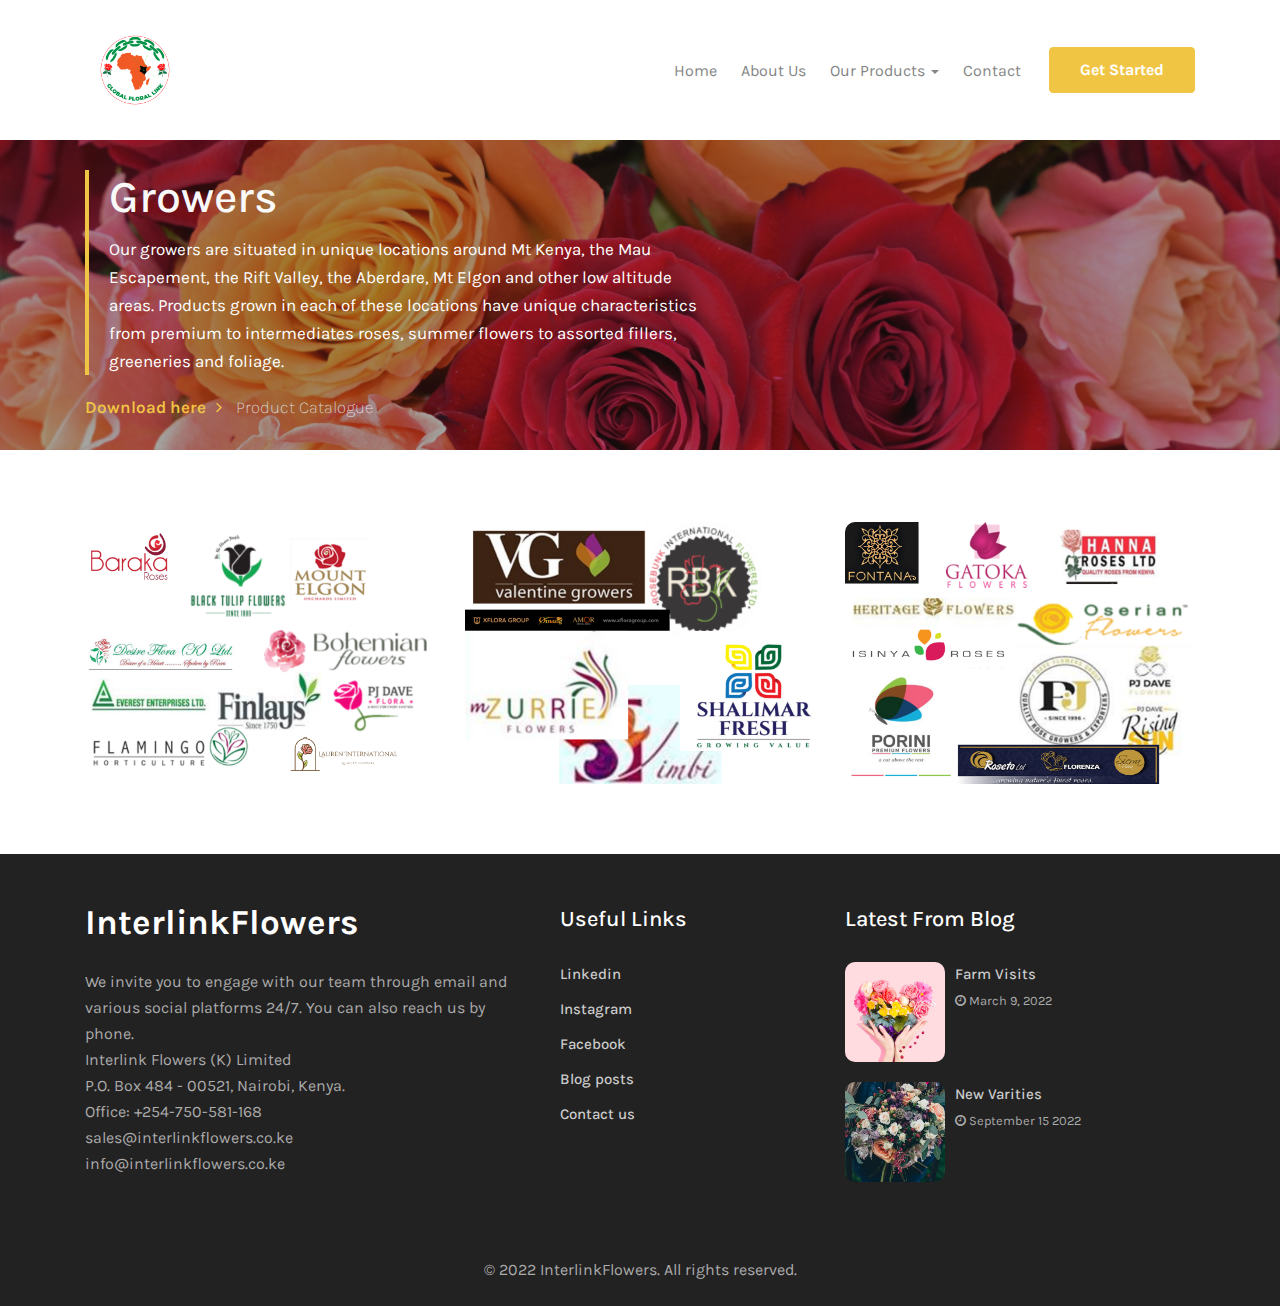
<file: growers.html>
<!doctype html>
<html lang="en">
  

<head>
    <!-- Required meta tags -->
    <meta charset="utf-8">
    <meta name="viewport" content="width=device-width, initial-scale=1, shrink-to-fit=no">

    <title>InterlinkFlowers</title>
    <link rel="icon" href="assets/images/interlink logo.png" type="image/icon type">

    <!-- Template CSS -->
    <link rel="stylesheet" href="assets/css/style-liberty.css">
    <link href="https://fonts.googleapis.com/css?family=Karla:400,700&amp;display=swap" rel="stylesheet">
    <link href="https://fonts.googleapis.com/css?family=Karla&amp;display=swap" rel="stylesheet">
  </head>
  <body id="home">
<section class=" w3l-header-4 header-sticky">
    <header class="absolute-top">
        <div class="container">
        <nav class="navbar navbar-expand-lg navbar-light">
          <img src="assets/images/interlink logo.png" alt="" height="100" width="100">
            <button class="navbar-toggler bg-gradient collapsed" type="button" data-toggle="collapse"
                data-target="#navbarNav" aria-controls="navbarNav" aria-expanded="false"
                aria-label="Toggle navigation">
                <span class="fa icon-expand fa-bars"></span>
				<span class="fa icon-close fa-times"></span>
            </button>
      
            <div class="collapse navbar-collapse" id="navbarNav">
                <ul class="navbar-nav  ml-auto">
                    <li class="nav-item">
                        <a class="nav-link" href="index.html">Home <span class="sr-only">(current)</span></a>
                    </li>
                    <li class="nav-item">
                        <a class="nav-link" href="about.html">About Us</a>
                    </li> 
                    <li class="nav-item dropdown">
                        <a class="nav-link dropdown-toggle" href="#" id="navbarDropdown" role="button"
                            data-toggle="dropdown" aria-haspopup="true" aria-expanded="false">
                            Our Products
                        </a>
                        <div class="dropdown-menu" aria-labelledby="navbarDropdown">
                          <a class="nav-link" href="services.html">Gallery </a>
                          
                          <a class="nav-link " href="growers.html" class="drop-text">Growers</a>
                          <a class="nav-link " href="blog.html" class="drop-text">Blog</a>
                          <a class="nav-link " href="blog-single.html" class="drop-text">Blog Single</a>
                        </div>
                    </li>
                    <li class="nav-item">
                        <a class="nav-link" href="contact.html">Contact</a>
                    </li>
                </ul>
                <a href="#" class="ml-lg-3 mt-lg-0 mt-3 book btn btn-style">Get started</a>
            </div>
        </div>

        </nav>
    </div>
      </header>
</section>

<script src="assets/js/jquery-3.3.1.min.js"></script> <!-- Common jquery plugin -->
<!--bootstrap working-->
<script src="assets/js/bootstrap.min.js"></script>
<!-- //bootstrap working-->
<!-- disable body scroll which navbar is in active -->
<script>
$(function () {
  $('.navbar-toggler').click(function () {
    $('body').toggleClass('noscroll');
  })
});
</script>
<!-- disable body scroll which navbar is in active -->
<!-- breadcrumbs -->
<section class="w3l-inner-banner-main">
    <div class="about-inner services editContent">
        <div class="container">   
            <div class="main-titles-head ">
            <h3 class="header-name editContent">
                Growers
            </h3>
            <p class="tiltle-para editContent editContent">Our growers are situated in unique locations around Mt Kenya, the Mau Escapement, the Rift Valley,
                the Aberdare, Mt Elgon and other low altitude areas. Products grown in each of these locations have
                unique characteristics from premium to intermediates roses, summer flowers to assorted fillers,
                greeneries and foliage.</p>
        </div>
        <div class="breadcrumbs-sub">
            <ul class="breadcrumbs-custom-path">
                <li class="right-side propClone"><a href="https://docs.google.com/presentation/d/18GSN9EivySGJmts_M1mYJdxiBKiL-AVa/edit#slide=id.p1" class="editContent">Download here<span class="fa fa-angle-right" aria-hidden="true"></span></a> <p></li>
                <li class="active editContent" >  Product Catalogue</li>
            </ul>
            </div>
</div>
</div>

    </div>
</section>
<!-- breadcrumbs //-->
<br>
<br>
<br>
<section class="w3l-services-two" id="services">
    <div class="service-single-page editContent">
        <div class="container">
<div class="row">
    <div class="col-lg-4 col-md-6 column mt-lg-0 mt-sm-5 mt-4">
        <a href="#url" class="zoom">
            <img src="assets/images/patners.png" class="img-fluid" alt="">
            </a>
    </div>
    <div class="col-lg-4 col-md-6 column mt-lg-0 mt-sm-5 mt-4">
        <a href="#url" class="zoom">
            <img src="assets/images/4.png" class="img-fluid" alt="">
            </a>
        
    </div>
    <div class="col-lg-4 col-md-6 column mt-lg-0 mt-sm-5 mt-4">
        <a href="#url" class="zoom">
            <img src="assets/images/kk.png" class="img-fluid" alt="">
            </a>
        
    </div>
        </div>
    </div>
</div>
</section>
<section class="w3l-footer-29-main">
	<div class="footer-29 py-5">
	  <div class="container">
		<div class="row footer-top-29">
		  <div class="col-lg-5 col-md-5 col-sm-6 footer-list-29 footer-1">
			<div class="left-side">
				<h2><a href="index.html" class="footer-logo">InterlinkFlowers</a></h2>
				<p class="para">We invite you to engage with our team through email and various social platforms 24/7. You can
                    also reach us by phone. <br>
                    Interlink Flowers (K) Limited <br>
                    P.O. Box 484 - 00521, Nairobi, Kenya. <br>
                    Office: +254-750-581-168 <br>
                    sales@interlinkflowers.co.ke <br>
                    info@interlinkflowers.co.ke</p>
			</div>
		  </div>
		  <div class="col-lg-3 col-md-3 col-sm-6 footer-list-29 footer-2 ">
  
			<ul>
                <h6 class="footer-title-29">Useful Links</h6>
                <li><a href="https://www.linkedin.com/in/interlink-flowers-03a76b1b9/">Linkedin</a></li>
                <li><a href="https://www.instagram.com/interlink_flowers/">Instagram</a></li>
                <li><a href="https://www.facebook.com/profile.php?id=100077412430366">Facebook</a></li>
                <li><a href="blog.html"> Blog posts</a></li>
                <li><a href="contact.html">Contact us</a></li>
			</ul>
		  </div>
		  <div class="col-lg-4 col-md-4 col-sm-6 footer-list-29 footer-3">
			  <h6 class="footer-title-29">Latest from blog</h6>
			  <div class="footer-post mb-3">
				<a href="blog-single.html"> 
					<img src="assets/images/f1.jpg" class="img-responsive" alt=""></a>
					<div>
				<a href="blog-single.html">Farm Visits</a>
				<p class="small"><span class="fa fa-clock-o"></span> March 9, 2022</p>
			</div>
			  </div>
			  <div class="footer-post">
				<a href="blog-single.html"> 
					<img src="assets/images/f2.jpg" class="img-responsive" alt="">
				</a>
					<div>
				<a href="blog-single.html">New Varities</a>
				<p class="small"><span class="fa fa-clock-o"></span> September 15 2022</p>
			  </div>
			</div>
		  </div>
		</div>
	</div>
  </section>
  <section class="w3l-footer-29-main w3l-copyright">
	<div class="container">
	  <div class=" bottom-copies text-center">
		<p class="copy-footer-29">© 2022 InterlinkFlowers. All rights reserved.</p>
	  </div>
	</div>
  </section>
<!-- move top -->
<button onclick="topFunction()" id="movetop" title="Go to top">
	<span class="fa fa-long-arrow-up"></span>
</button>
<script>
	// When the user scrolls down 20px from the top of the document, show the button
	window.onscroll = function () {
		scrollFunction()
	};

	function scrollFunction() {
		if (document.body.scrollTop > 20 || document.documentElement.scrollTop > 20) {
			document.getElementById("movetop").style.display = "block";
		} else {
			document.getElementById("movetop").style.display = "none";
		}
	}

	// When the user clicks on the button, scroll to the top of the document
	function topFunction() {
		document.body.scrollTop = 0;
		document.documentElement.scrollTop = 0;
	}
</script>
<!-- /move top -->
</body>



</html>
</file>
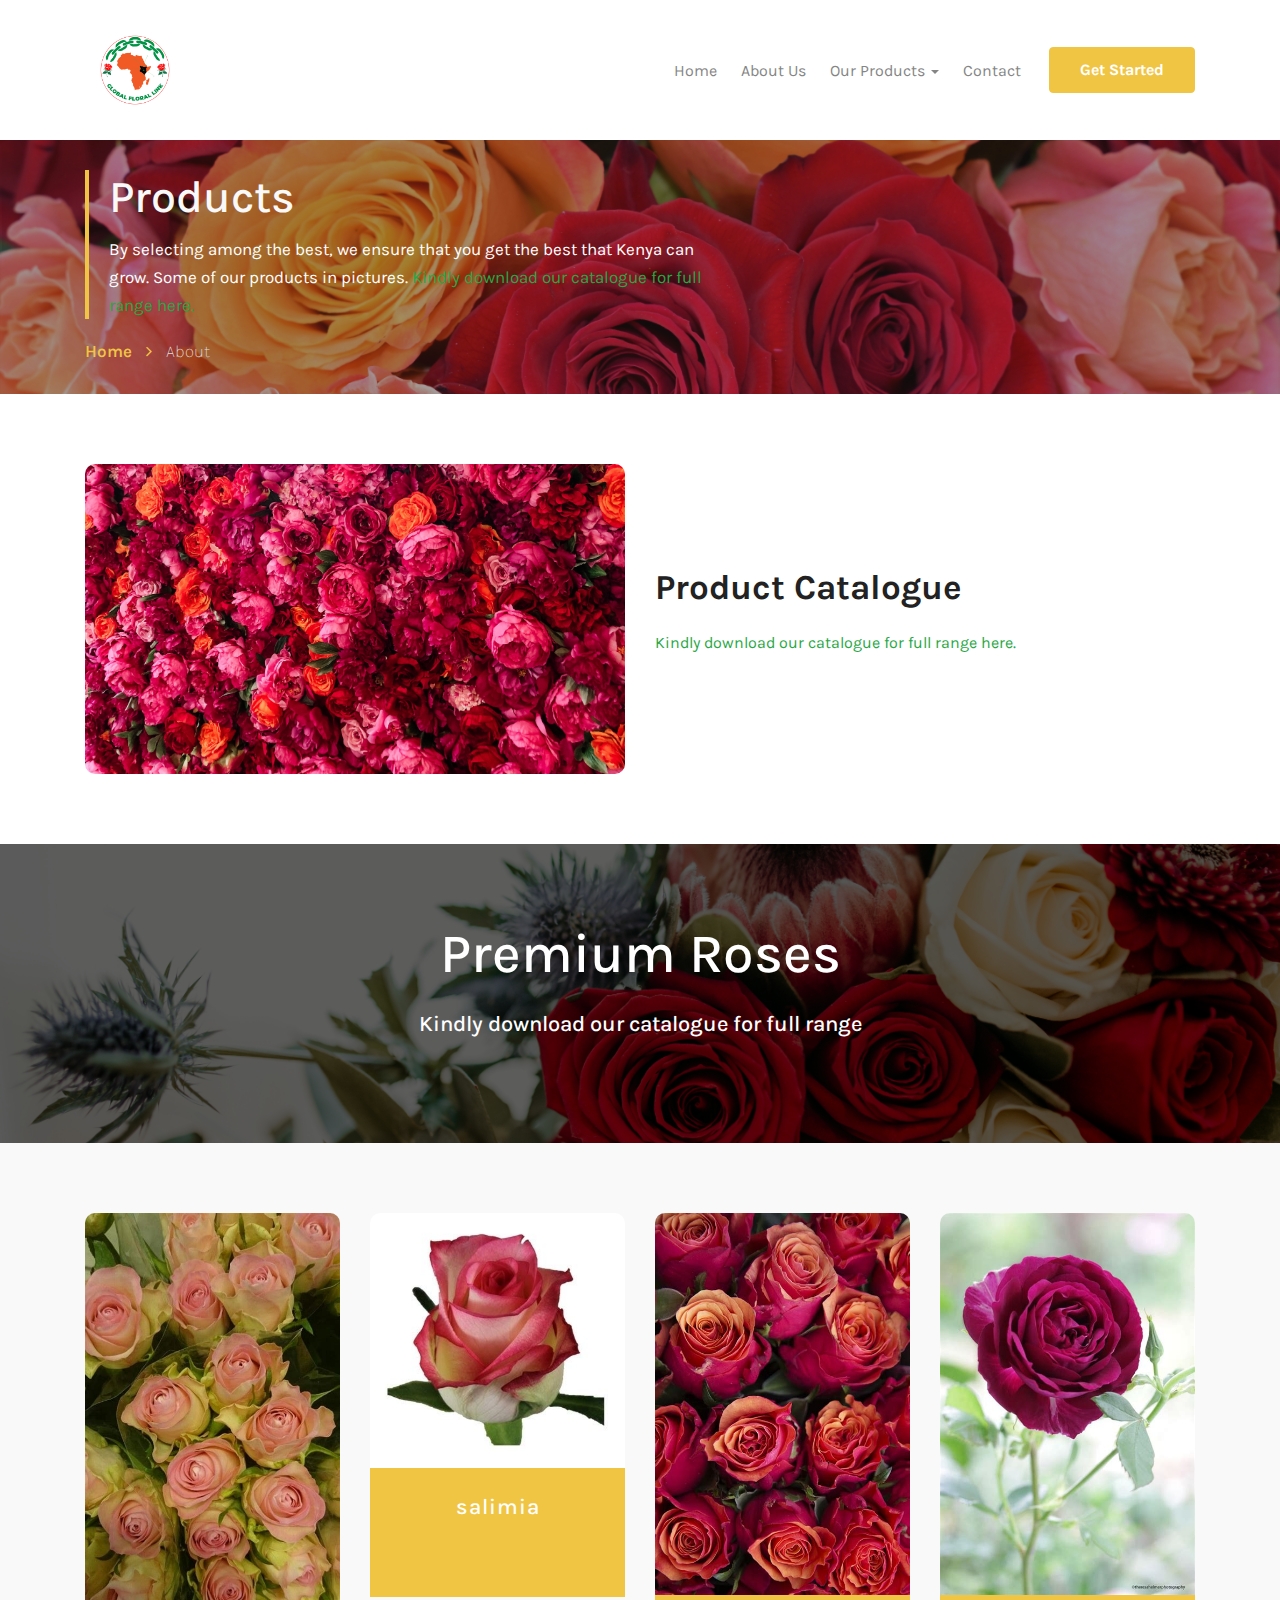
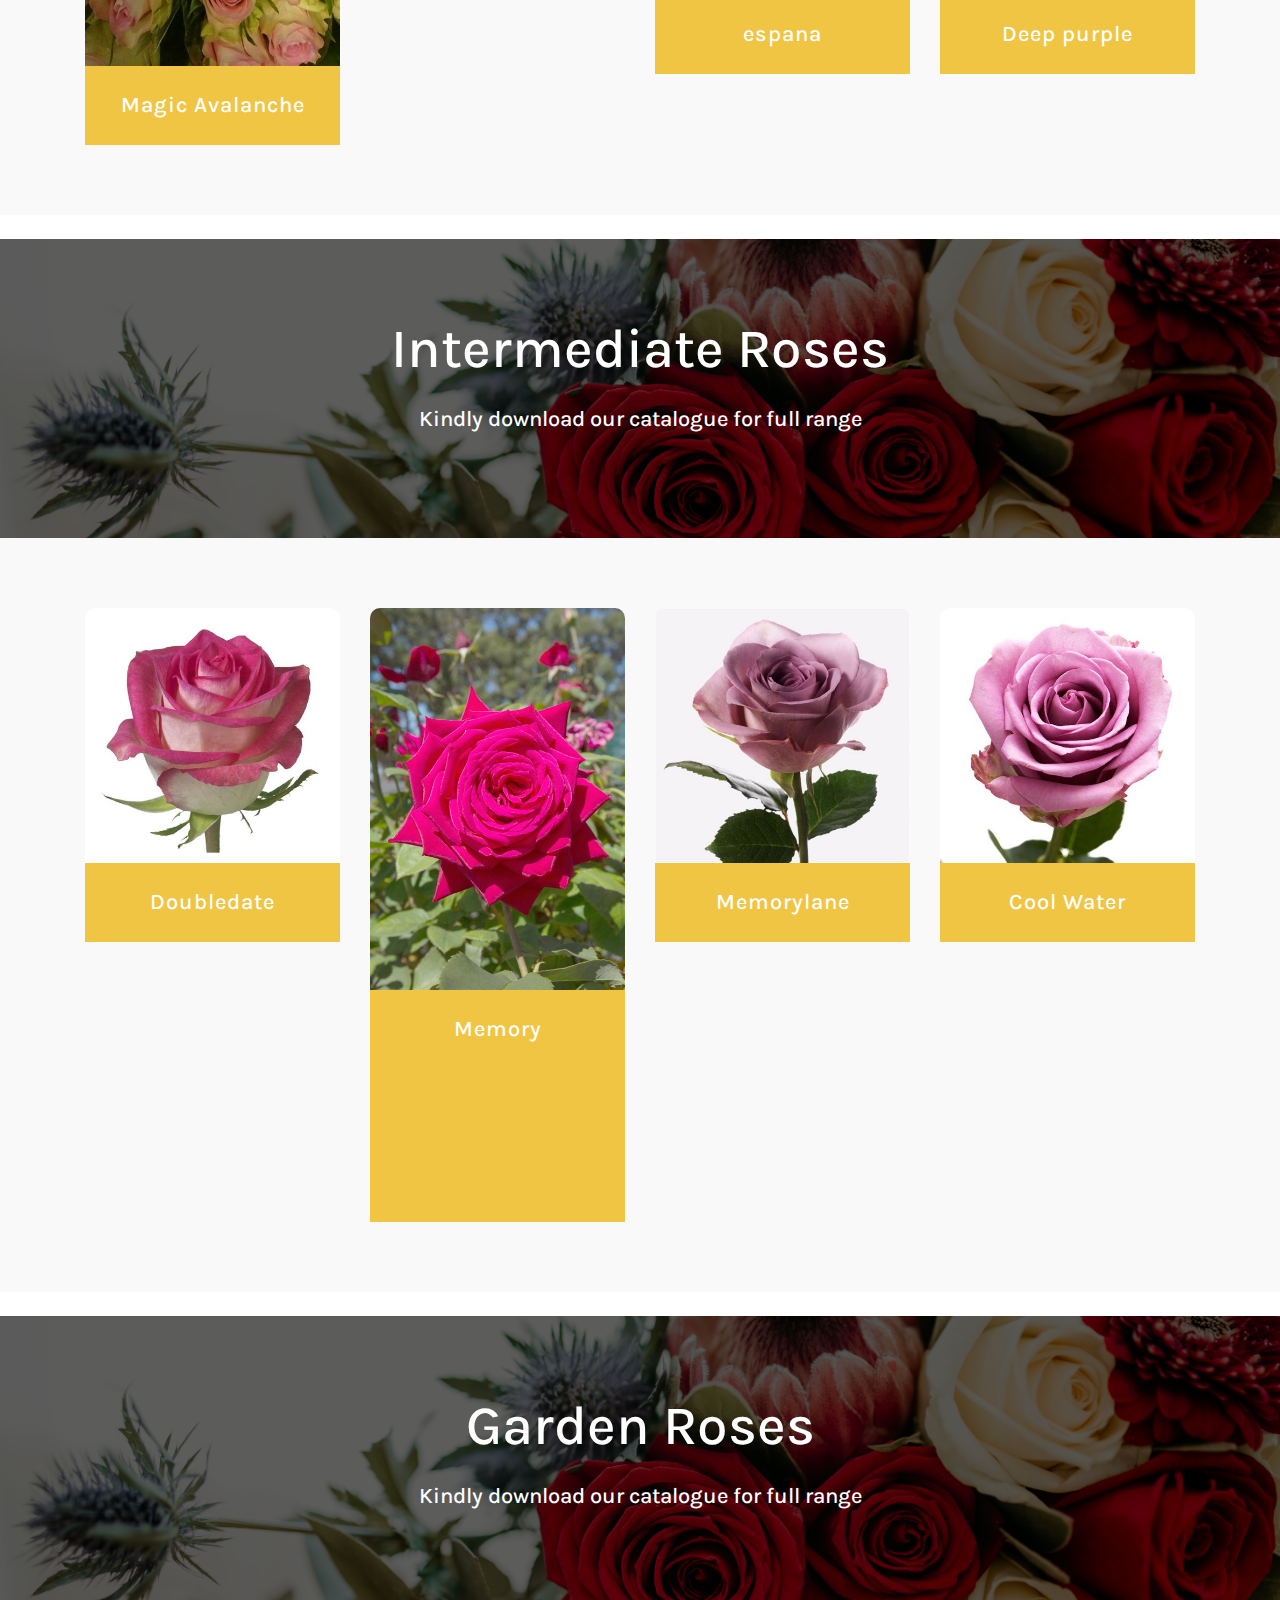
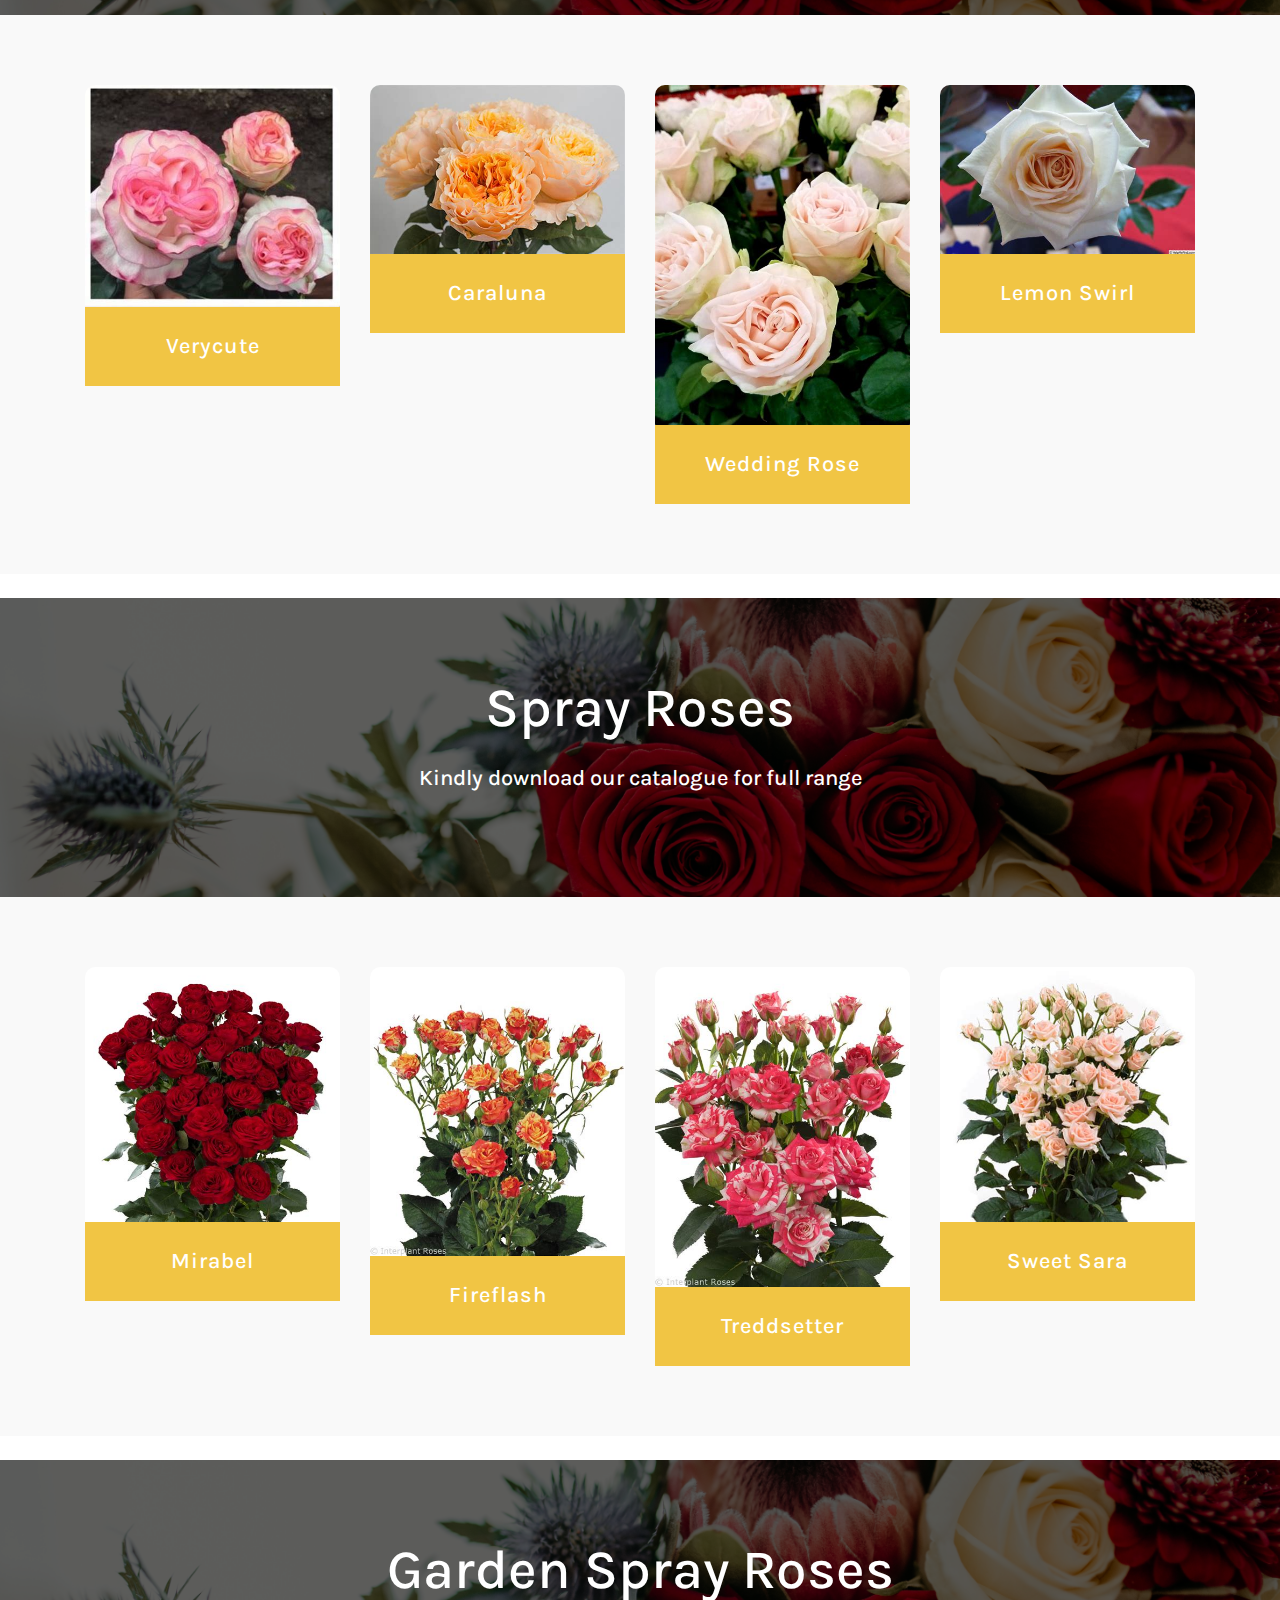
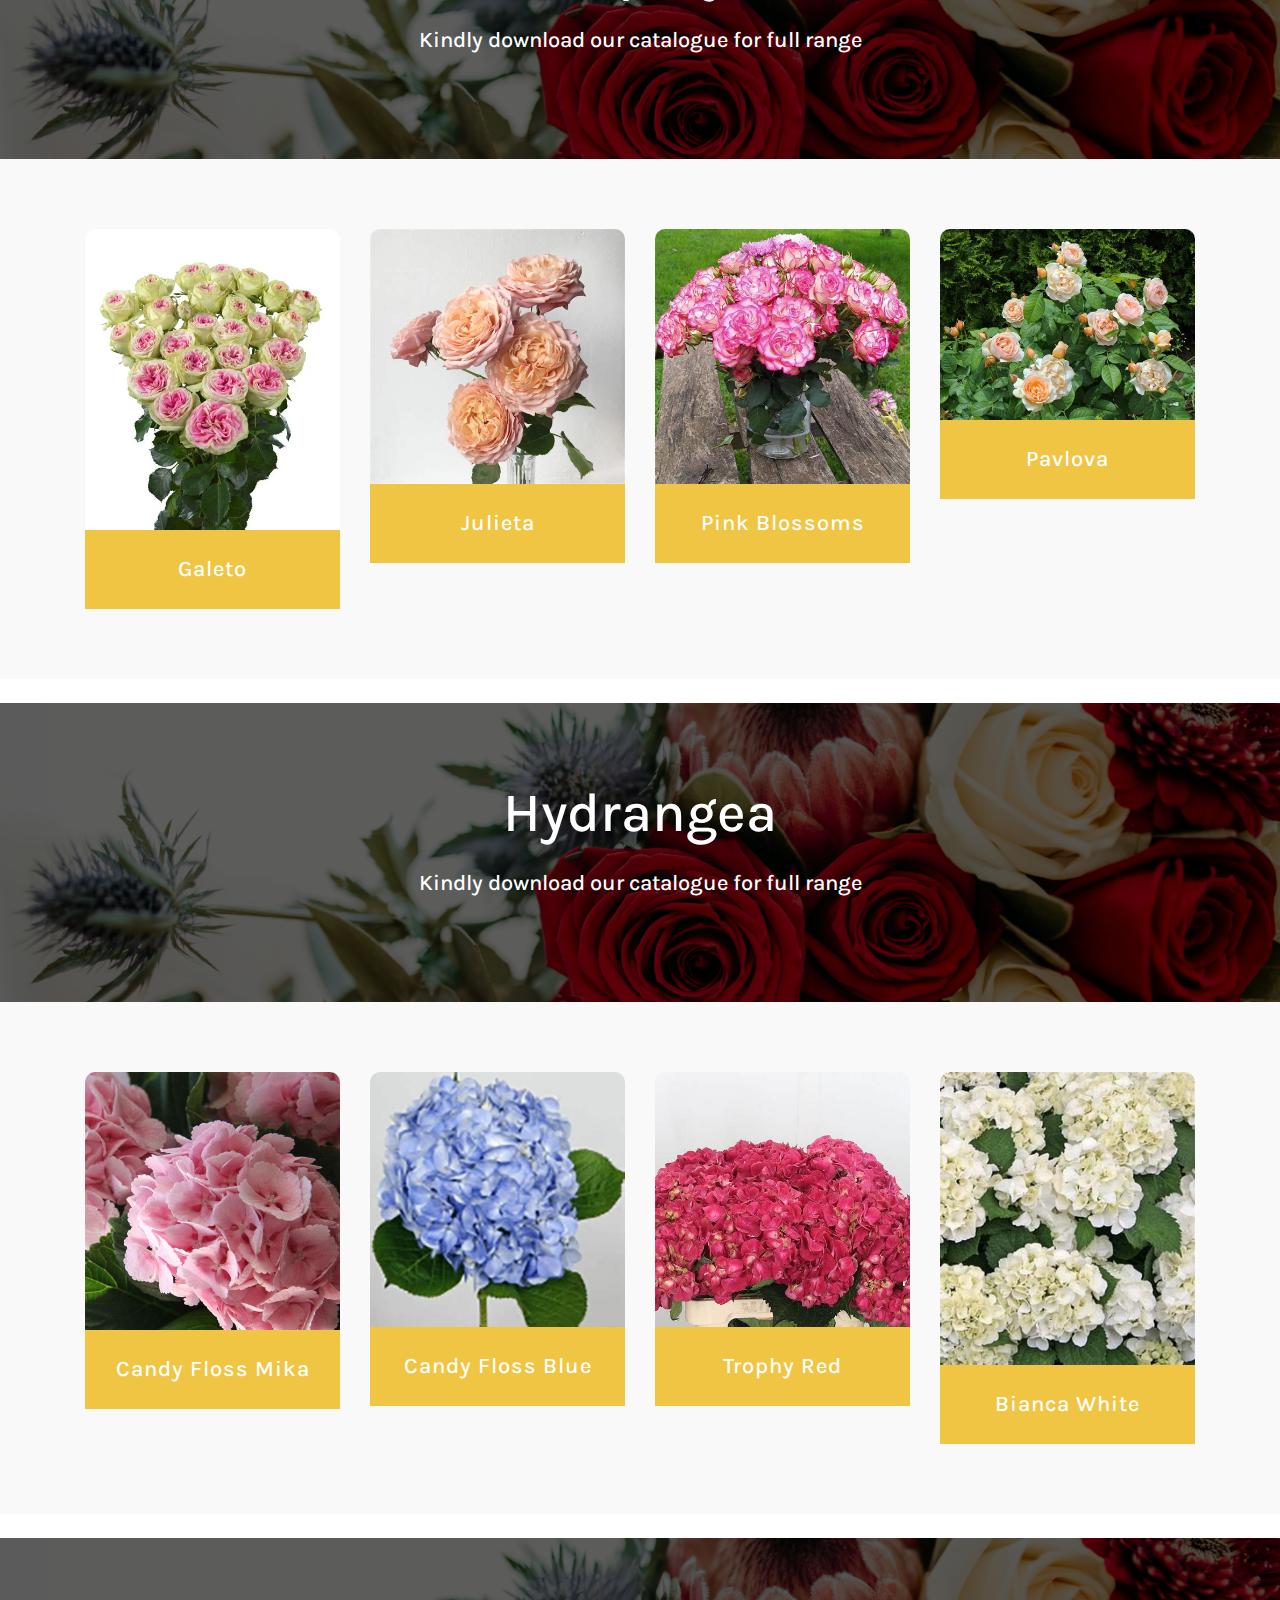
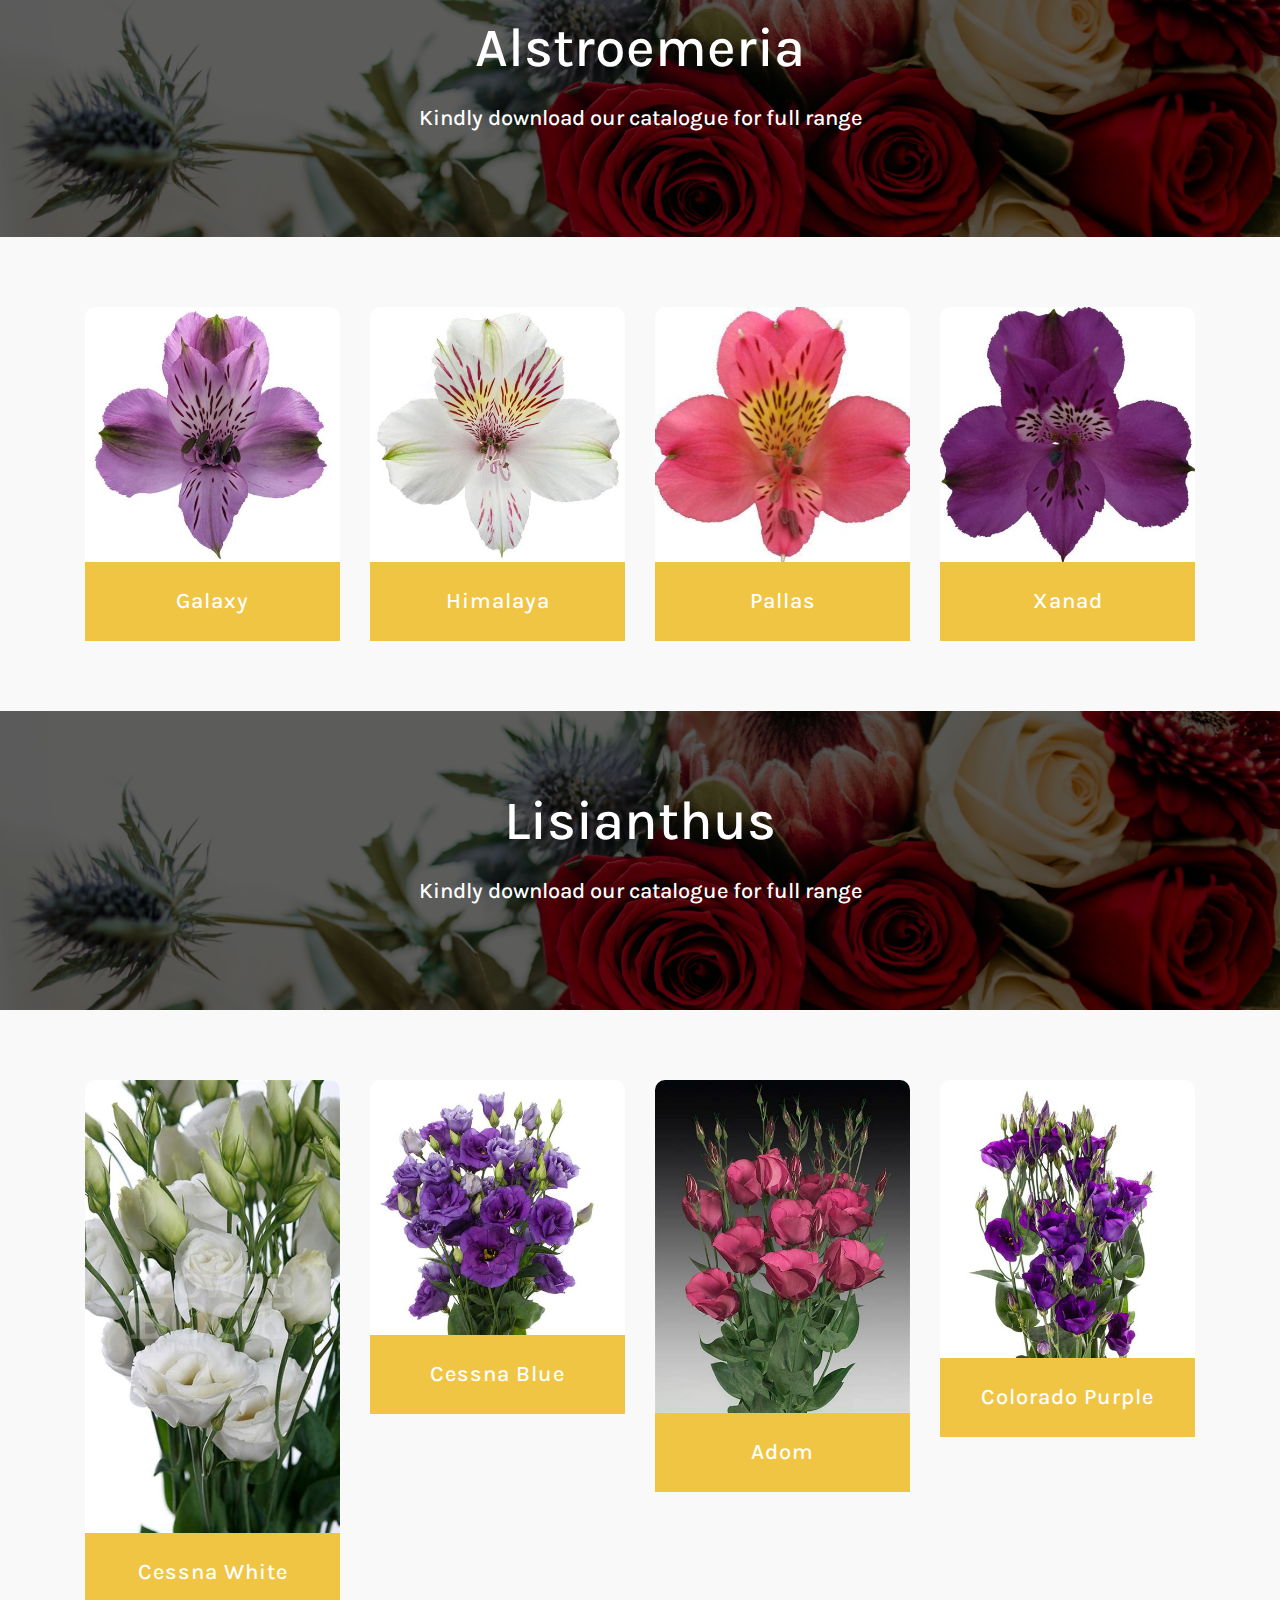
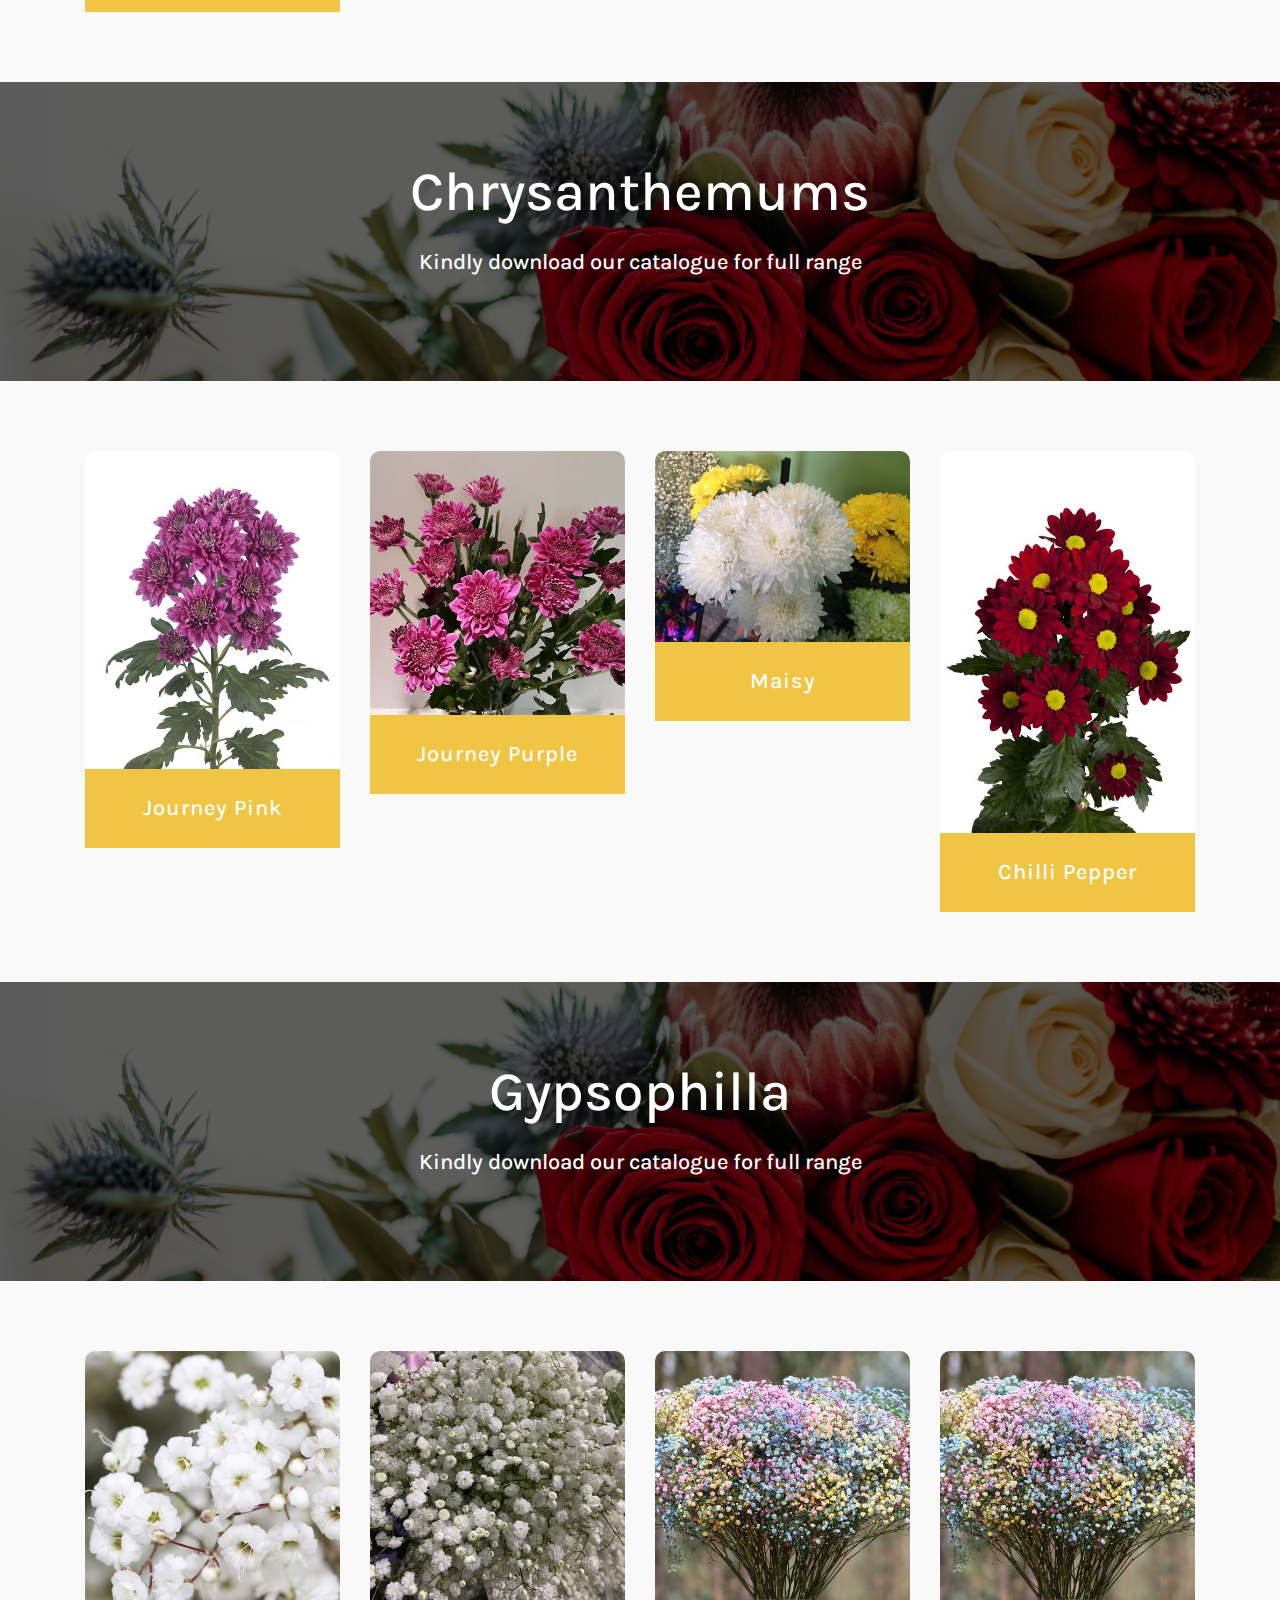
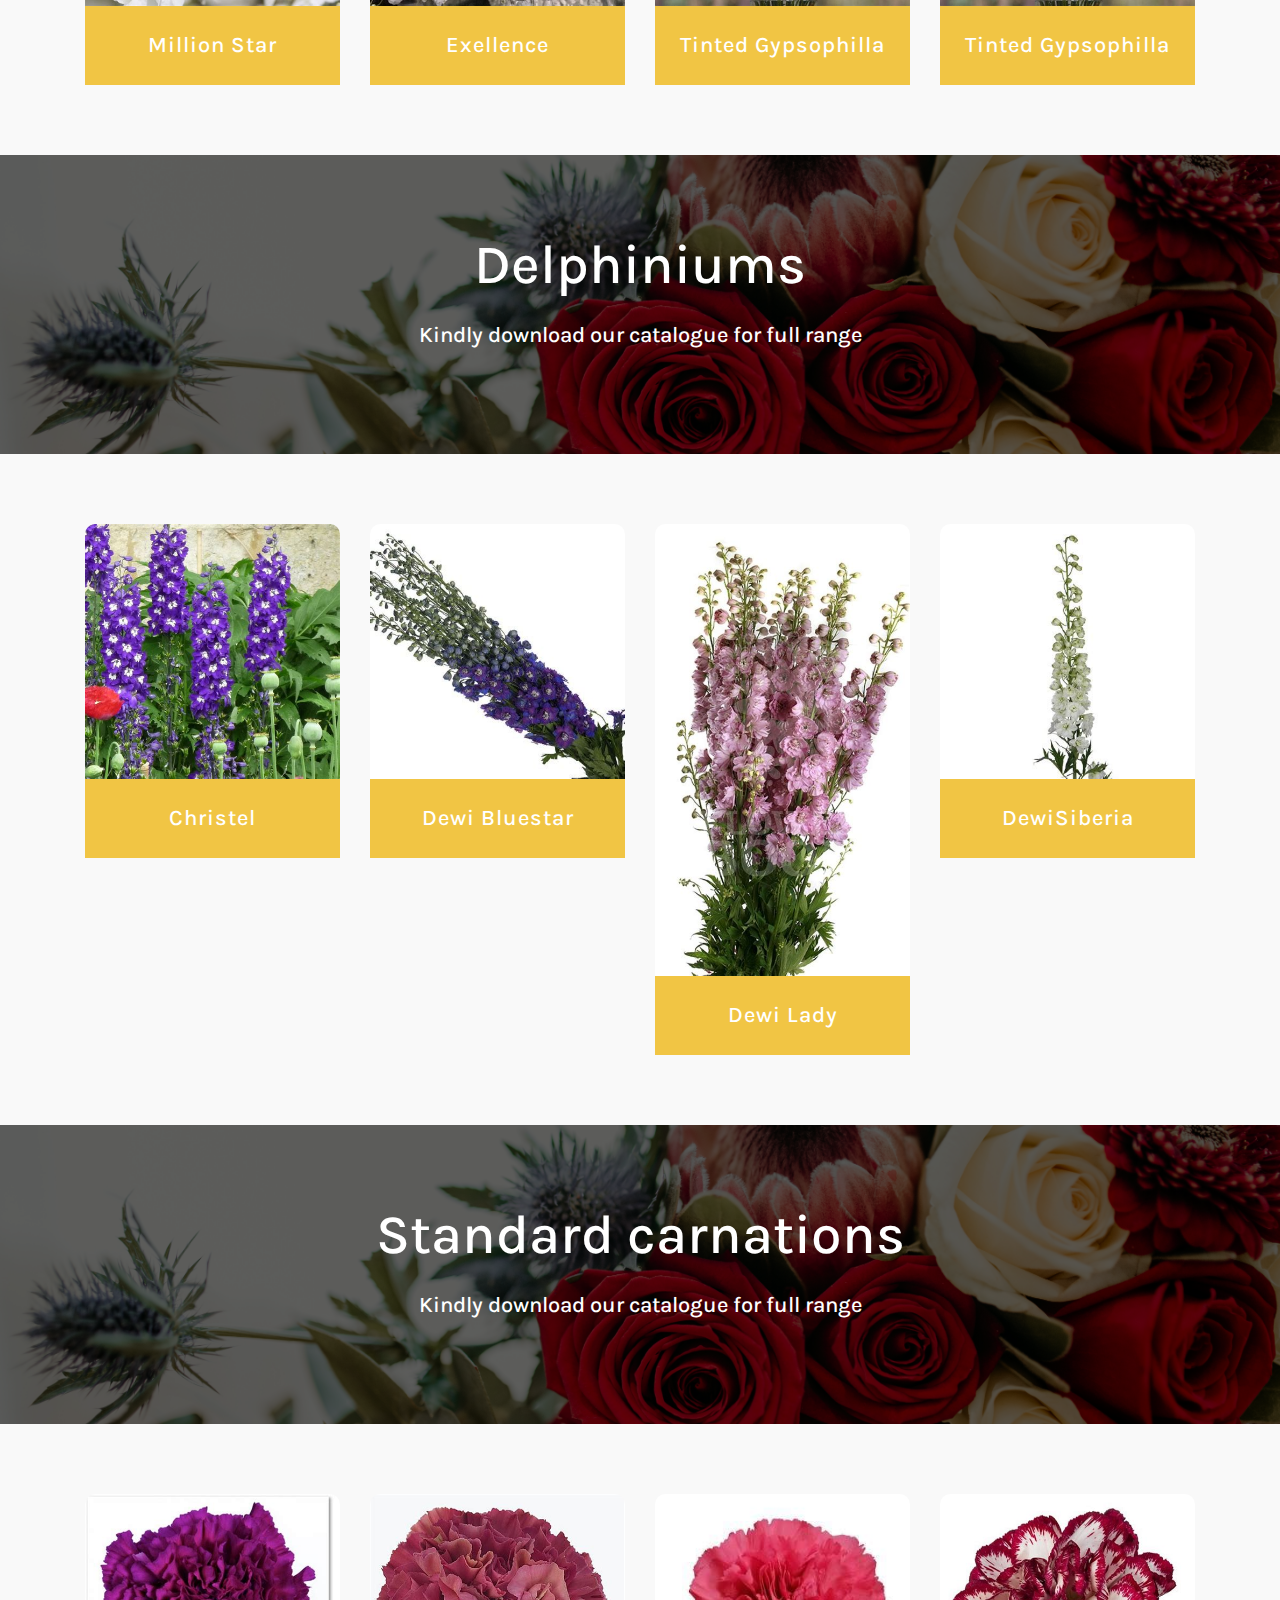
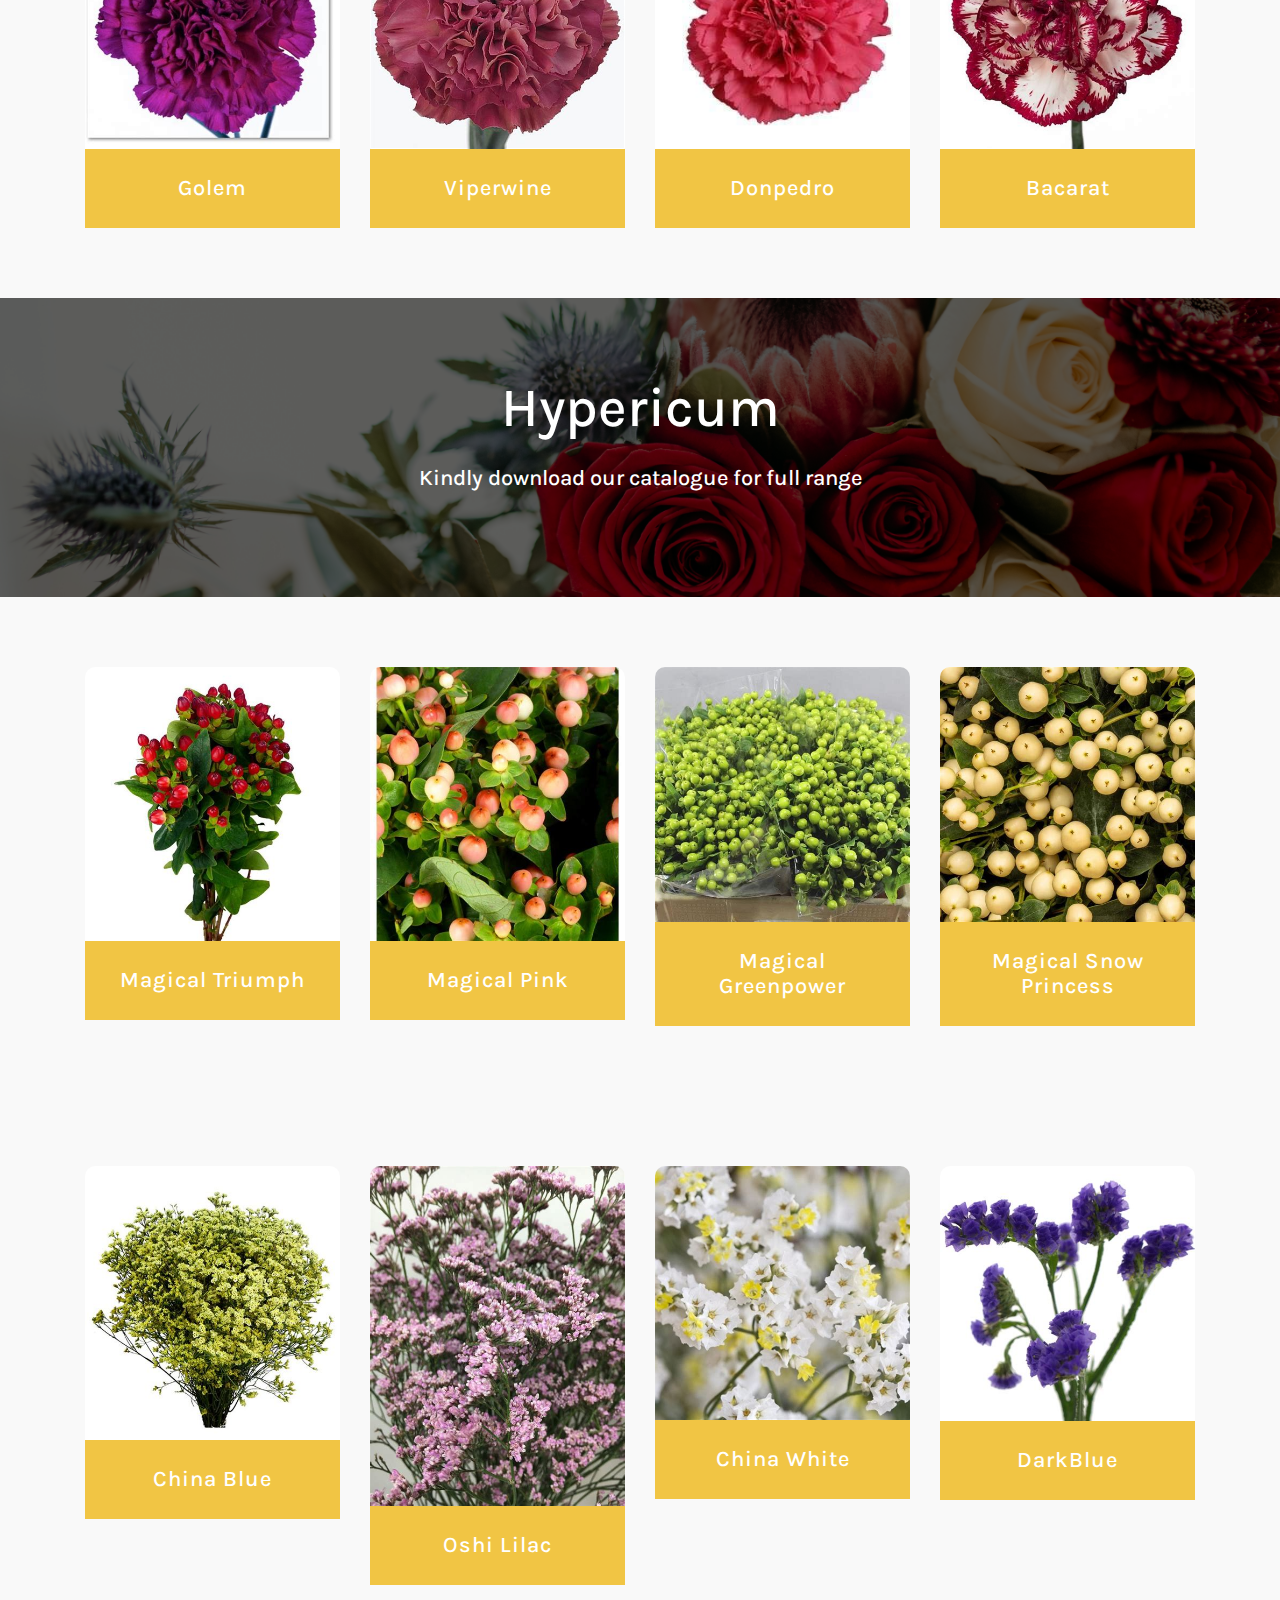
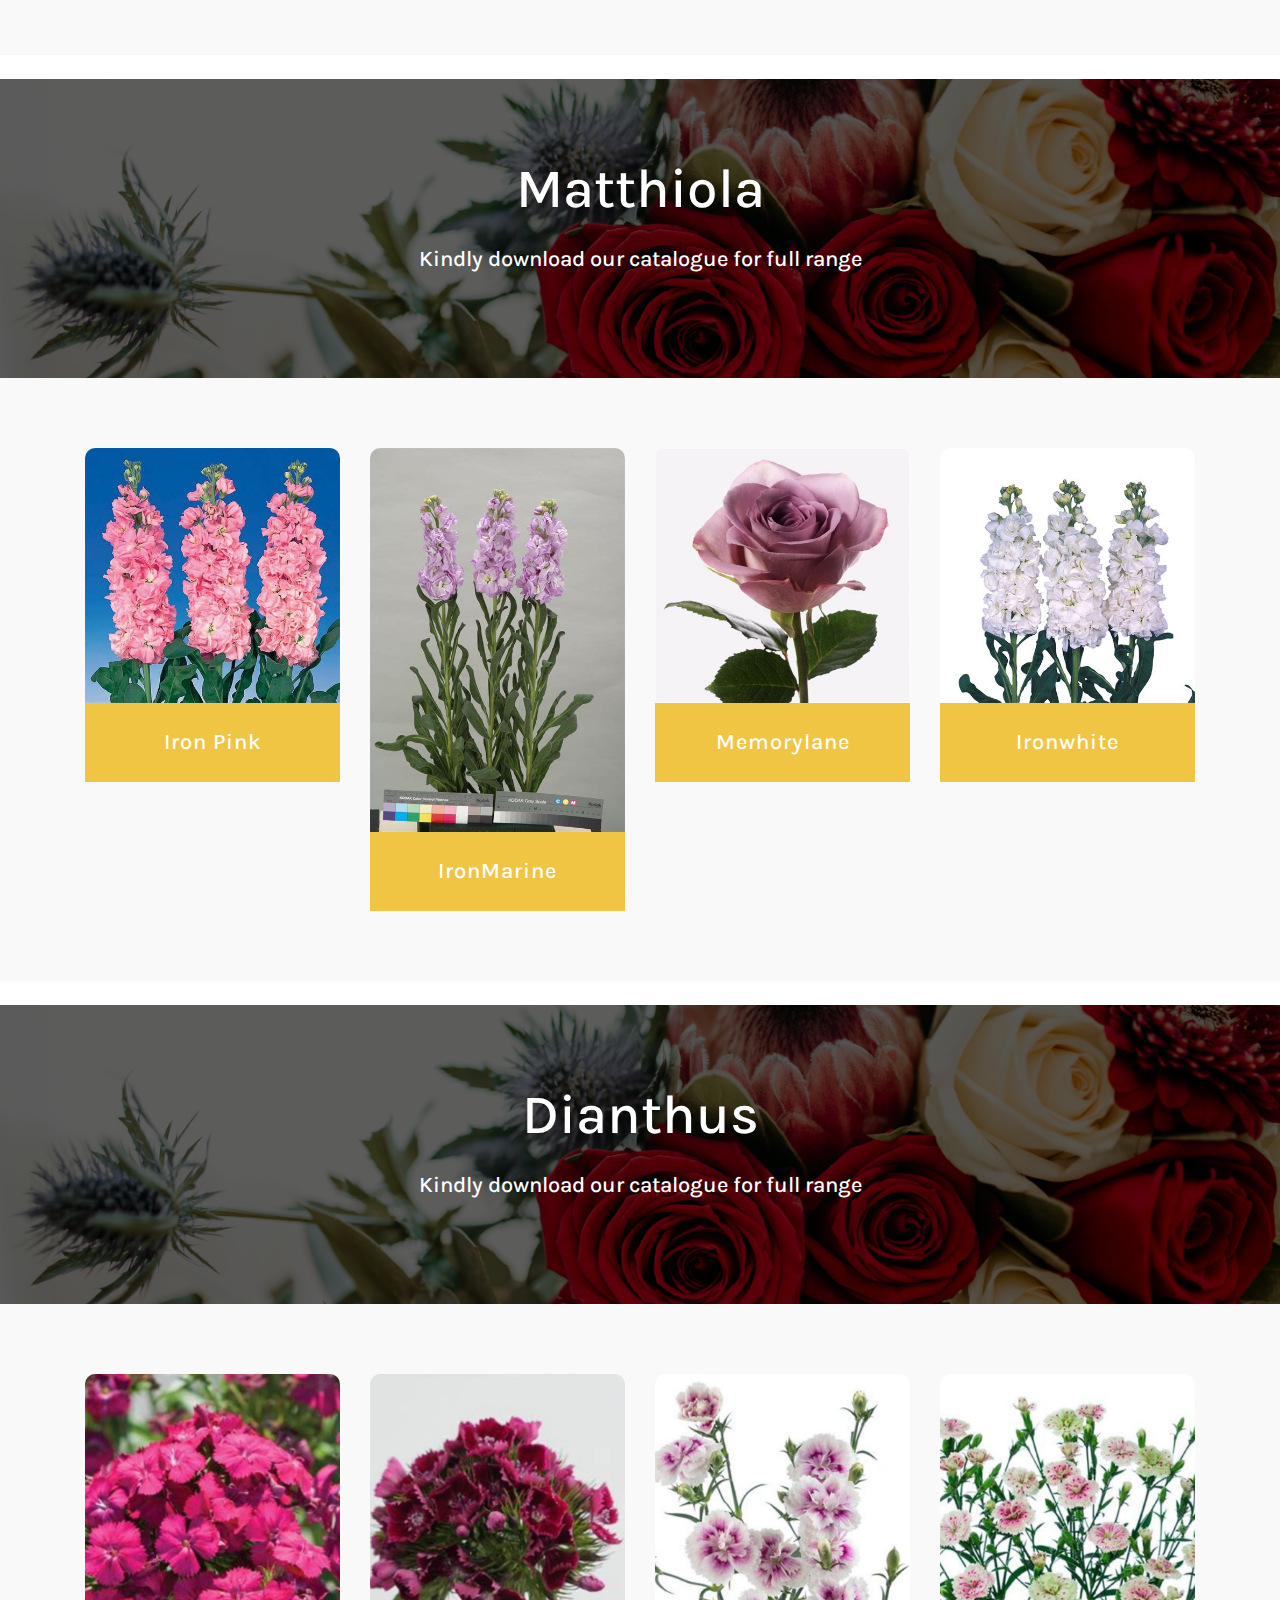
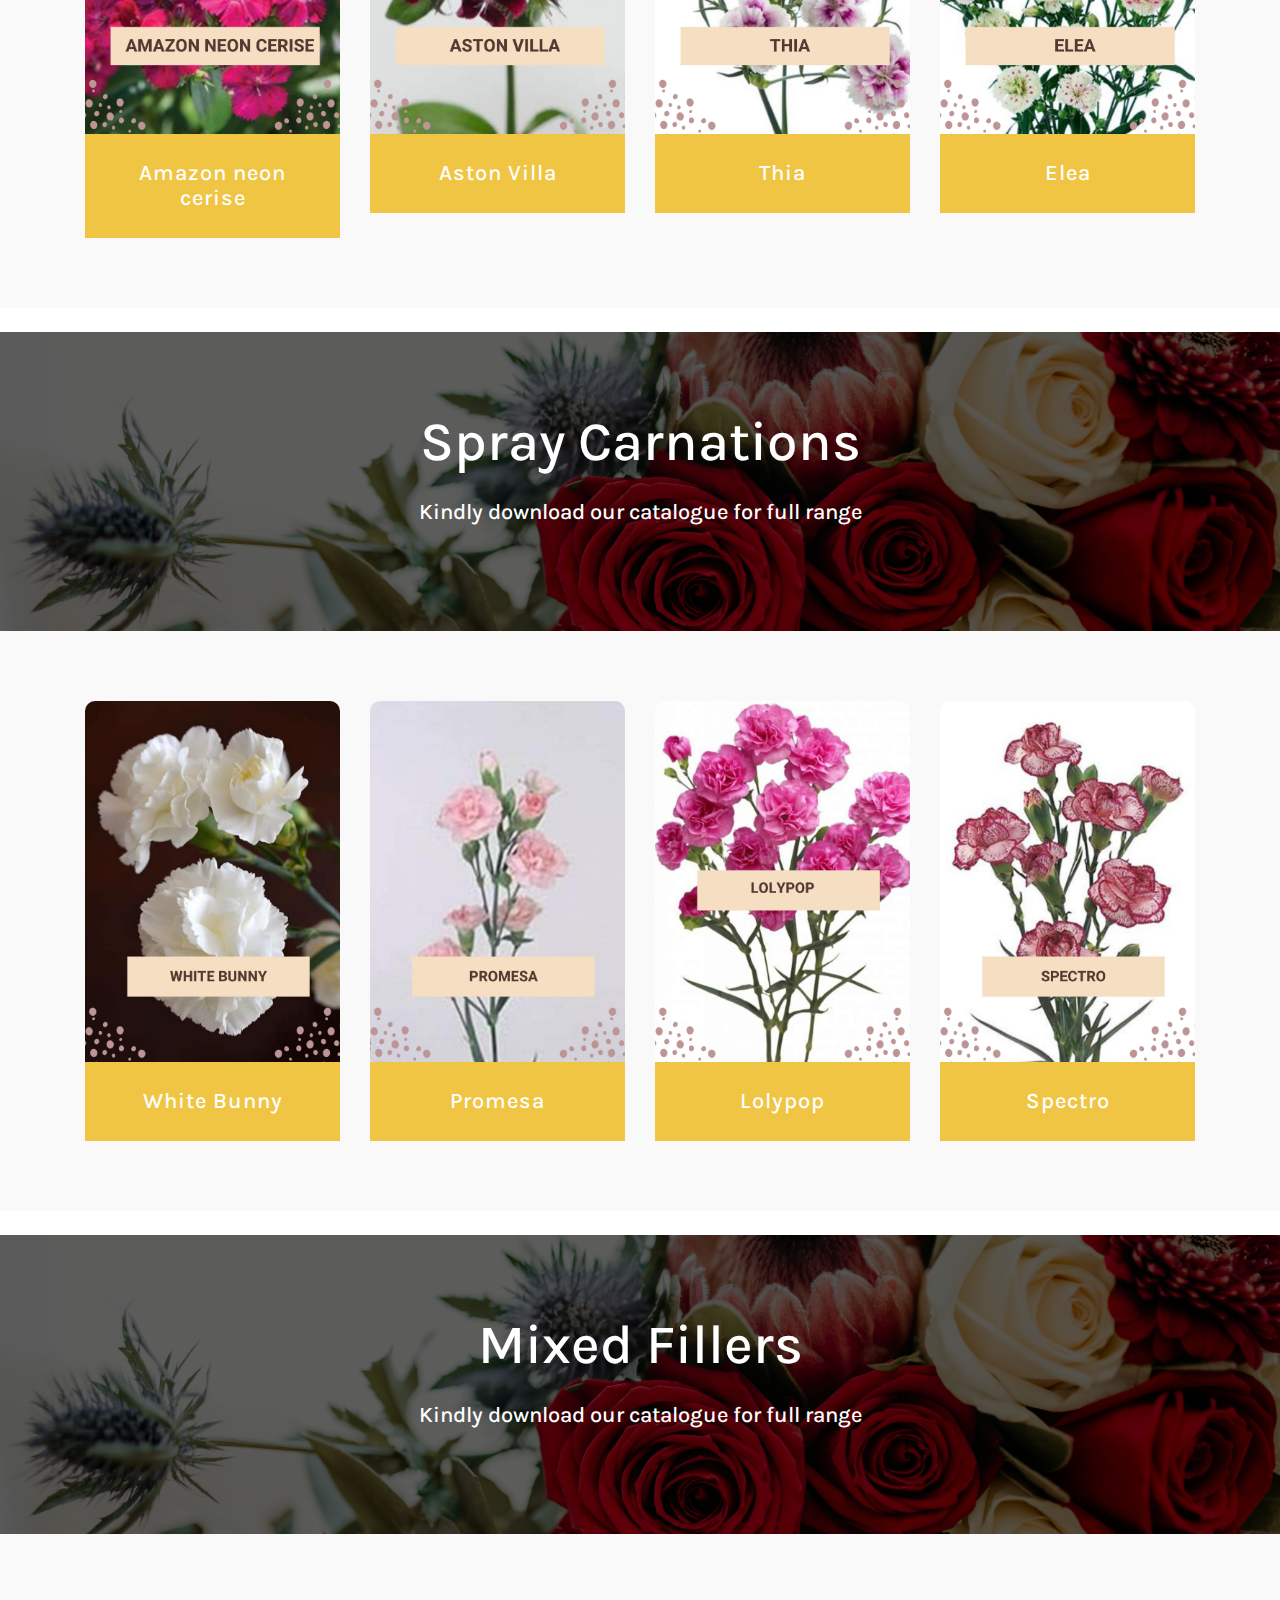
<file: services.html>
<!doctype html>
<html lang="en">
 
<head>
    <!-- Required meta tags -->
    <meta charset="utf-8">
    <meta name="viewport" content="width=device-width, initial-scale=1, shrink-to-fit=no">

    <title>Interlinkflowers</title>
		<link rel="icon" href="assets/images/interlink logo.png" type="image/icon type">

    <!-- Template CSS -->
    <link rel="stylesheet" href="assets/css/style-liberty.css">
    <link href="https://fonts.googleapis.com/css?family=Karla:400,700&amp;display=swap" rel="stylesheet">
    <link href="https://fonts.googleapis.com/css?family=Karla&amp;display=swap" rel="stylesheet">
  </head>
  <body id="home">
<section class=" w3l-header-4 header-sticky">
    <header class="absolute-top">
        <div class="container">
        <nav class="navbar navbar-expand-lg navbar-light">
            
              <img src="assets/images/interlink logo.png" alt="" height="100" width="100">
            <button class="navbar-toggler bg-gradient collapsed" type="button" data-toggle="collapse"
                data-target="#navbarNav" aria-controls="navbarNav" aria-expanded="false"
                aria-label="Toggle navigation">
                <span class="fa icon-expand fa-bars"></span>
				<span class="fa icon-close fa-times"></span>
            </button>
      
            <div class="collapse navbar-collapse" id="navbarNav">
                <ul class="navbar-nav  ml-auto">
                    <li class="nav-item">
                        <a class="nav-link" href="index.html">Home <span class="sr-only">(current)</span></a>
                    </li>
                    <li class="nav-item">
                        <a class="nav-link" href="about.html">About Us</a>
                    </li> 
                    <li class="nav-item dropdown">
                        <a class="nav-link dropdown-toggle" href="#" id="navbarDropdown" role="button"
                            data-toggle="dropdown" aria-haspopup="true" aria-expanded="false">
                            Our Products
                        </a>
                        <div class="dropdown-menu" aria-labelledby="navbarDropdown">
                          <a class="nav-link" href="services.html">Gallery </a>
                         
                          <a class="nav-link " href="growers.html" class="drop-text">Growers</a>
                          <a class="nav-link " href="blog.html" class="drop-text">Blog</a>
                          <a class="nav-link " href="blog-single.html" class="drop-text">Blog Single</a>
                            
                        </div>
                    </li>
                    <li class="nav-item">
                        <a class="nav-link" href="contact.html">Contact</a>
                    </li>
                </ul>
                <a href="#" class="ml-lg-3 mt-lg-0 mt-3 book btn btn-style">Get started</a>
            </div>
        </div>

        </nav>
    </div>
      </header>
</section>

<script src="assets/js/jquery-3.3.1.min.js"></script> <!-- Common jquery plugin -->
<!--bootstrap working-->
<script src="assets/js/bootstrap.min.js"></script>
<!-- //bootstrap working-->
<!-- disable body scroll which navbar is in active -->
<script>
$(function () {
  $('.navbar-toggler').click(function () {
    $('body').toggleClass('noscroll');
  })
});
</script>
<!-- disable body scroll which navbar is in active -->
<!-- breadcrumbs -->
    <section class="w3l-inner-banner-main">
        <div class="about-inner about editContent">
            <div class="container">   
                <div class="main-titles-head ">
                <h3 class="header-name editContent">
					Products
                </h3>
                <p class="tiltle-para editContent ">By selecting among the best, we ensure that you get the best that Kenya can grow.
                  Some of our products in pictures. 
                  <a  href="https://docs.google.com/presentation/d/18GSN9EivySGJmts_M1mYJdxiBKiL-AVa/edit#slide=id.p1">Kindly download our catalogue for full range here.</a></p>
            </div>
            <div class="breadcrumbs-sub">
                <ul class="breadcrumbs-custom-path">
                    <li class="right-side propClone"><a href="index.html" class="editContent">Home <span class="fa fa-angle-right" aria-hidden="true"></span></a> <p></li>
                    <li class="active editContent">About</li>
                </ul>
            </div>
</div>

   </div>

        </div>
    </section>
<!-- breadcrumbs //-->
<section class="w3l-content-with-photo-4"  id="about">
    <div class="content-with-photo4-block editContent">
        <div class="container">
            <div class="cwp4-two row">
            <div class="cwp4-image col-xl-6">
                <img src="assets/images/b3.jpg" alt="product" class="img-responsive about-me">
            </div>
                <div class="cwp4-text col-xl-6 ">
                    <div class="posivtion-grid">
                        <h6 class="sub-title"></h6>
                    <h3 class="editContent">Product Catalogue</h3>
                    <p class="para editContent"> 
                      <a  href="https://docs.google.com/presentation/d/18GSN9EivySGJmts_M1mYJdxiBKiL-AVa/edit#slide=id.p1">Kindly download our catalogue for full range here.</a>
</p>
<a href="about.html" class="action-button btn mt-3"></a>
        </div>
        </div>
    </div>
</div>
</section>
<section class="w3l-about ">
      <div class="skills-bars editContent counter-width ">
            <div class="container">
              <div class="nature-bars">
              <h3><a href="https://docs.google.com/presentation/d/18GSN9EivySGJmts_M1mYJdxiBKiL-AVa/edit#slide=id.p6"></a> Premium Roses</h3>
              <div class="link-list-menu">
                <p>Kindly download our catalogue for full range</p>
              </div>
              <a href="Kindly download our catalogue for full range" class="action-button btn mt-3"></a>
            </div>
            </div>
      </div>
</section>

<section class="w3l-team-main-6" id="team">
	<!-- /team-grids -->
	<div class="team-content-page editContent text-center">
		<div class="container">
			<div class="row">
				<div class="col-lg-3 col-md-6 col-sm-6 team-team">
					<div class="our-team">
					  <a href="#page">
					  <img src="assets/images/magicavalanche.jpg" alt="product" class="img-responsive ">
					  <div class="team-content">
						<h3 class="name"><a href="#page">Magic Avalanche</a></h3>
						
					  </a>
					  
					  </div>
					</div>
				  </div>
				<div class="col-lg-3 col-md-6 col-sm-6 team-team">
				  <div class="our-team">
					<a href="#page">
					<img src="assets/images/salimia.jpg" alt="product" class="img-responsive ">
					<div class="team-content">
					  <h3 class="name"><a href="#page">salimia <br>
            <br>
          <br> </a></h3>
					  <span class="post"><a href="#page"> 
							</a</span>
					</a>
					
					</div>
					</div>
				  </div>
				<div class="col-lg-3 col-md-6 col-sm-6 team-team">
					<div class="our-team">
					  <a href="#page">
					  <img src="assets/images/espana.jpg" alt="product" class="img-responsive ">
					  <div class="team-content">
						<h3 class="name"><a href="#page">
							espana</a></h3>
						<span class="post"><a href="#page">
								
							</a</span>
					  </a>
					  
					  </div>
					</div>
				  </div>
				  <div class="col-lg-3 col-md-6 col-sm-6 team-team">
					<div class="our-team">
					  <a href="#page">
					  <img src="assets/images/deeppurple.jpg" alt="product" class="img-responsive ">
					  <div class="team-content">
						<h3 class="name"><a href="#page">Deep purple
						</a></h3>
						<span class="post"><a href="#page"></a</span>
					  </a>
					  
					  </div>
					</div>
					
				
				  </div>
				</div>
			  </div>
		</div>
	</div>

	
	</div>
	<!-- /team-grids -->
</section>
 <br>

 <section class="w3l-about ">
  <div class="skills-bars editContent counter-width ">
        <div class="container">
          <div class="nature-bars">
          <h3><a href="https://docs.google.com/presentation/d/18GSN9EivySGJmts_M1mYJdxiBKiL-AVa/edit#slide=id.p6"></a> Intermediate Roses</h3>
          <div class="link-list-menu">
            <p>Kindly download our catalogue for full range</p>
          </div>
          <a href="Kindly download our catalogue for full range" class="action-button btn mt-3"></a>
        </div>
        </div>
  </div>
</section>

<section class="w3l-team-main-6" id="team">
<!-- /team-grids -->
<div class="team-content-page editContent text-center">
<div class="container">
  <div class="row">
    <div class="col-lg-3 col-md-6 col-sm-6 team-team">
      <div class="our-team">
        <a href="#page">
        <img src="assets/images/doubledate.jpg" alt="product" class="img-responsive ">
        <div class="team-content">
        <h3 class="name"><a href="#page"> Doubledate</a></h3>
        
        </a>
        
        </div>
      </div>
      </div>
    <div class="col-lg-3 col-md-6 col-sm-6 team-team">
      <div class="our-team">
      <a href="#page">
      <img src="assets/images/memory.jpg" alt="product" class="img-responsive ">
      <div class="team-content">
        <h3 class="name"><a href="#page">Memory <br>
        <br> </a></h3>
        <span class="post"><a href="#page"> 
          <br>
          <br>
          <br>
          <br>
          <br>
          </a</span>
      </a>
      
      </div>
      </div>
      </div>
    <div class="col-lg-3 col-md-6 col-sm-6 team-team">
      <div class="our-team">
        <a href="#page">
        <img src="assets/images/mmeorylane.jpg" alt="product" class="img-responsive ">
        <div class="team-content">
        <h3 class="name"><a href="#page">
          Memorylane</a></h3>
        <span class="post"><a href="#page">
            
          </a</span>
        </a>
        
        </div>
      </div>
      </div>
      <div class="col-lg-3 col-md-6 col-sm-6 team-team">
      <div class="our-team">
        <a href="#page">
        <img src="assets/images/coolwater.jpg" alt="product" class="img-responsive ">
        <div class="team-content">
        <h3 class="name"><a href="#page">Cool Water
        </a></h3>
        <span class="post"><a href="#page"></a</span>
        </a>
        
        </div>
      </div>
      
    
      </div>
    </div>
    </div>
</div>
</div>


</div>
<!-- /team-grids -->
</section>
<br>

<section class="w3l-about ">
  <div class="skills-bars editContent counter-width ">
        <div class="container">
          <div class="nature-bars">
          <h3><a href="https://docs.google.com/presentation/d/18GSN9EivySGJmts_M1mYJdxiBKiL-AVa/edit#slide=id.p6"></a>Garden Roses</h3>
          <div class="link-list-menu">
            <p>Kindly download our catalogue for full range</p>
          </div>
          <a href="Kindly download our catalogue for full range" class="action-button btn mt-3"></a>
        </div>
        </div>
  </div>
</section>

<section class="w3l-team-main-6" id="team">
<!-- /team-grids -->
<div class="team-content-page editContent text-center">
<div class="container">
  <div class="row">
    <div class="col-lg-3 col-md-6 col-sm-6 team-team">
      <div class="our-team">
        <a href="#page">
        <img src="assets/images/verycute.jpg" alt="product" class="img-responsive ">
        <div class="team-content">
        <h3 class="name"><a href="#page"> Verycute </a></h3>
        
        </a>
        
        </div>
      </div>
      </div>
    <div class="col-lg-3 col-md-6 col-sm-6 team-team">
      <div class="our-team">
      <a href="#page">
      <img src="assets/images/caraluna.jpg" alt="product" class="img-responsive ">
      <div class="team-content">
        <h3 class="name"><a href="#page">Caraluna </a></h3>
        <span class="post"><a href="#page"> 
          </a</span>
      </a>
      
      </div>
      </div>
      </div>
    <div class="col-lg-3 col-md-6 col-sm-6 team-team">
      <div class="our-team">
        <a href="#page">
        <img src="assets/images/wedding.jpg" alt="product" class="img-responsive ">
        <div class="team-content">
        <h3 class="name"><a href="#page">
          Wedding Rose</a></h3>
        <span class="post"><a href="#page">
            
          </a</span>
        </a>
        
        </div>
      </div>
      </div>
      <div class="col-lg-3 col-md-6 col-sm-6 team-team">
      <div class="our-team">
        <a href="#page">
        <img src="assets/images/lemonswirl.jpg" alt="product" class="img-responsive ">
        <div class="team-content">
        <h3 class="name"><a href="#page">Lemon Swirl
        </a></h3>
        <span class="post"><a href="#page"></a</span>
        </a>
        
        </div>
      </div>
      
    
      </div>
    </div>
    </div>
</div>
</div>


</div>
<!-- /team-grids -->
</section>
<br>

<section class="w3l-about ">
  <div class="skills-bars editContent counter-width ">
        <div class="container">
          <div class="nature-bars">
          <h3><a href="https://docs.google.com/presentation/d/18GSN9EivySGJmts_M1mYJdxiBKiL-AVa/edit#slide=id.p6"></a> Spray Roses</h3>
          <div class="link-list-menu">
            <p>Kindly download our catalogue for full range</p>
          </div>
          <a href="Kindly download our catalogue for full range" class="action-button btn mt-3"></a>
        </div>
        </div>
  </div>
</section>

<section class="w3l-team-main-6" id="team">
<!-- /team-grids -->
<div class="team-content-page editContent text-center">
<div class="container">
  <div class="row">
    <div class="col-lg-3 col-md-6 col-sm-6 team-team">
      <div class="our-team">
        <a href="#page">
        <img src="assets/images/11.jpg" alt="product" class="img-responsive ">
        <div class="team-content">
        <h3 class="name"><a href="#page">  Mirabel </a></h3>
        
        </a>
        
        </div>
      </div>
      </div>
    <div class="col-lg-3 col-md-6 col-sm-6 team-team">
      <div class="our-team">
      <a href="#page">
      <img src="assets/images/12.jpg" alt="product" class="img-responsive ">
      <div class="team-content">
        <h3 class="name"><a href="#page">Fireflash </a></h3>
        <span class="post"><a href="#page"> 
          </a</span>
      </a>
      
      </div>
      </div>
      </div>
    <div class="col-lg-3 col-md-6 col-sm-6 team-team">
      <div class="our-team">
        <a href="#page">
        <img src="assets/images/13.jpg" alt="product" class="img-responsive ">
        <div class="team-content">
        <h3 class="name"><a href="#page">
          Treddsetter</a></h3>
        <span class="post"><a href="#page">
            
          </a</span>
        </a>
        
        </div>
      </div>
      </div>
      <div class="col-lg-3 col-md-6 col-sm-6 team-team">
      <div class="our-team">
        <a href="#page">
        <img src="assets/images/sweetsara.jpg" alt="product" class="img-responsive ">
        <div class="team-content">
        <h3 class="name"><a href="#page">Sweet Sara
        </a></h3>
        <span class="post"><a href="#page"></a</span>
        </a>
        
        </div>
      </div>
      
    
      </div>
    </div>
    </div>
</div>
</div>


</div>
<!-- /team-grids -->
</section>

<br>
<section class="w3l-about ">
  <div class="skills-bars editContent counter-width ">
        <div class="container">
          <div class="nature-bars">
          <h3><a href="https://docs.google.com/presentation/d/18GSN9EivySGJmts_M1mYJdxiBKiL-AVa/edit#slide=id.p6"></a> Garden Spray Roses</h3>
          <div class="link-list-menu">
            <p>Kindly download our catalogue for full range</p>
          </div>
          <a href="Kindly download our catalogue for full range" class="action-button btn mt-3"></a>
        </div>
        </div>
  </div>
</section>

<section class="w3l-team-main-6" id="team">
<!-- /team-grids -->
<div class="team-content-page editContent text-center">
<div class="container">
  <div class="row">
    <div class="col-lg-3 col-md-6 col-sm-6 team-team">
      <div class="our-team">
        <a href="#page">
        <img src="assets/images/galeto.jpg" alt="product" class="img-responsive ">
        <div class="team-content">
        <h3 class="name"><a href="#page">Galeto</a></h3>
        
        </a>
        
        </div>
      </div>
      </div>
    <div class="col-lg-3 col-md-6 col-sm-6 team-team">
      <div class="our-team">
      <a href="#page">
      <img src="assets/images/julieta.jpg" alt="product" class="img-responsive ">
      <div class="team-content">
        <h3 class="name"><a href="#page">Julieta </a></h3>
        <span class="post"><a href="#page"> 
          </a</span>
      </a>
      
      </div>
      </div>
      </div>
    <div class="col-lg-3 col-md-6 col-sm-6 team-team">
      <div class="our-team">
        <a href="#page">
        <img src="assets/images/pinkblossoms.jpg" alt="product" class="img-responsive ">
        <div class="team-content">
        <h3 class="name"><a href="#page">
          Pink Blossoms</a></h3>
        <span class="post"><a href="#page">
            
          </a</span>
        </a>
        
        </div>
      </div>
      </div>
      <div class="col-lg-3 col-md-6 col-sm-6 team-team">
      <div class="our-team">
        <a href="#page">
        <img src="assets/images/15.jpg" alt="product" class="img-responsive ">
        <div class="team-content">
        <h3 class="name"><a href="#page">Pavlova
        </a></h3>
        <span class="post"><a href="#page"></a</span>
        </a>
        
        </div>
      </div>
      
    
      </div>
    </div>
    </div>
</div>
</div>


</div>
<!-- /team-grids -->
</section>

<br>

<section class="w3l-about ">
  <div class="skills-bars editContent counter-width ">
        <div class="container">
          <div class="nature-bars">
          <h3><a href="https://docs.google.com/presentation/d/18GSN9EivySGJmts_M1mYJdxiBKiL-AVa/edit#slide=id.p6"></a> Hydrangea
          </h3>
          <div class="link-list-menu">
            <p>Kindly download our catalogue for full range</p>
          </div>
          <a href="Kindly download our catalogue for full range" class="action-button btn mt-3"></a>
        </div>
        </div>
  </div>
</section>

<section class="w3l-team-main-6" id="team">
<!-- /team-grids -->
<div class="team-content-page editContent text-center">
<div class="container">
  <div class="row">
    <div class="col-lg-3 col-md-6 col-sm-6 team-team">
      <div class="our-team">
        <a href="#page">
        <img src="assets/images/candy.jpg" alt="product" class="img-responsive ">
        <div class="team-content">
        <h3 class="name"><a href="#page"> Candy Floss Mika</a></h3>
        
        </a>
        
        </div>
      </div>
      </div>
    <div class="col-lg-3 col-md-6 col-sm-6 team-team">
      <div class="our-team">
      <a href="#page">
      <img src="assets/images/blue.jpg" alt="product" class="img-responsive ">
      <div class="team-content">
        <h3 class="name"><a href="#page">Candy Floss Blue </a></h3>
        <span class="post"><a href="#page"> 
          </a</span>
      </a>
      
      </div>
      </div>
      </div>
    <div class="col-lg-3 col-md-6 col-sm-6 team-team">
      <div class="our-team">
        <a href="#page">
        <img src="assets/images/trophyred.jpg" alt="product" class="img-responsive ">
        <div class="team-content">
        <h3 class="name"><a href="#page">
          Trophy Red</a></h3>
        <span class="post"><a href="#page">
            
          </a</span>
        </a>
        
        </div>
      </div>
      </div>
      <div class="col-lg-3 col-md-6 col-sm-6 team-team">
      <div class="our-team">
        <a href="#page">
        <img src="assets/images/bainca.jpg" alt="product" class="img-responsive ">
        <div class="team-content">
        <h3 class="name"><a href="#page">Bianca White
        </a></h3>
        <span class="post"><a href="#page"></a</span>
        </a>
        
        </div>
      </div>
      
    
      </div>
    </div>
    </div>
</div>
</div>


</div>
<!-- /team-grids -->
</section>
 <br>
 <section class="w3l-about ">
  <div class="skills-bars editContent counter-width ">
        <div class="container">
          <div class="nature-bars">
          <h3><a href="https://docs.google.com/presentation/d/18GSN9EivySGJmts_M1mYJdxiBKiL-AVa/edit#slide=id.p6"></a>Alstroemeria
          </h3>
          <div class="link-list-menu">
            <p>Kindly download our catalogue for full range</p>
          </div>
          <a href="Kindly download our catalogue for full range" class="action-button btn mt-3"></a>
        </div>
        </div>
  </div>
</section>

<section class="w3l-team-main-6" id="team">
<!-- /team-grids -->
<div class="team-content-page editContent text-center">
<div class="container">
  <div class="row">
    <div class="col-lg-3 col-md-6 col-sm-6 team-team">
      <div class="our-team">
        <a href="#page">
        <img src="assets/images/galaxy.jpg" alt="product" class="img-responsive ">
        <div class="team-content">
        <h3 class="name"><a href="#page"> Galaxy</a></h3>
        
        </a>
        
        </div>
      </div>
      </div>
    <div class="col-lg-3 col-md-6 col-sm-6 team-team">
      <div class="our-team">
      <a href="#page">
      <img src="assets/images/himalaya.jpg" alt="product" class="img-responsive ">
      <div class="team-content">
        <h3 class="name"><a href="#page">Himalaya </a></h3>
        <span class="post"><a href="#page"> 
          </a</span>
      </a>
      
      </div>
      </div>
      </div>
    <div class="col-lg-3 col-md-6 col-sm-6 team-team">
      <div class="our-team">
        <a href="#page">
        <img src="assets/images/pallas.jpg" alt="product" class="img-responsive ">
        <div class="team-content">
        <h3 class="name"><a href="#page">
          Pallas</a></h3>
        <span class="post"><a href="#page">
            
          </a</span>
        </a>
        
        </div>
      </div>
      </div>
      <div class="col-lg-3 col-md-6 col-sm-6 team-team">
      <div class="our-team">
        <a href="#page">
        <img src="assets/images/xanad.jpg" alt="product" class="img-responsive ">
        <div class="team-content">
        <h3 class="name"><a href="#page">Xanad
        </a></h3>
        <span class="post"><a href="#page"></a</span>
        </a>
        
        </div>
      </div>
      
    
      </div>
    </div>
    </div>
</div>
</div>


</div>
<!-- /team-grids -->
</section>

<section class="w3l-about ">
  <div class="skills-bars editContent counter-width ">
        <div class="container">
          <div class="nature-bars">
          <h3><a href="https://docs.google.com/presentation/d/18GSN9EivySGJmts_M1mYJdxiBKiL-AVa/edit#slide=id.p6"></a> Lisianthus
          </h3>
          <div class="link-list-menu">
            <p>Kindly download our catalogue for full range</p>
          </div>
          <a href="Kindly download our catalogue for full range" class="action-button btn mt-3"></a>
        </div>
        </div>
  </div>
</section>

<section class="w3l-team-main-6" id="team">
<!-- /team-grids -->
<div class="team-content-page editContent text-center">
<div class="container">
  <div class="row">
    <div class="col-lg-3 col-md-6 col-sm-6 team-team">
      <div class="our-team">
        <a href="#page">
        <img src="assets/images/cessnawhite.jpg" alt="product" class="img-responsive ">
        <div class="team-content">
        <h3 class="name"><a href="#page"> Cessna White</a></h3>
        
        </a>
        
        </div>
      </div>
      </div>
    <div class="col-lg-3 col-md-6 col-sm-6 team-team">
      <div class="our-team">
      <a href="#page">
      <img src="assets/images/cessnablue.jpg" alt="product" class="img-responsive ">
      <div class="team-content">
        <h3 class="name"><a href="#page">Cessna Blue </a></h3>
        <span class="post"><a href="#page"> 
          </a</span>
      </a>
      
      </div>
      </div>
      </div>
    <div class="col-lg-3 col-md-6 col-sm-6 team-team">
      <div class="our-team">
        <a href="#page">
        <img src="assets/images/adom.jpg" alt="product" class="img-responsive ">
        <div class="team-content">
        <h3 class="name"><a href="#page">
          Adom</a></h3>
        <span class="post"><a href="#page">
            
          </a</span>
        </a>
        
        </div>
      </div>
      </div>
      <div class="col-lg-3 col-md-6 col-sm-6 team-team">
      <div class="our-team">
        <a href="#page">
        <img src="assets/images/coloradopurple.jpg" alt="product" class="img-responsive ">
        <div class="team-content">
        <h3 class="name"><a href="#page">Colorado Purple
        </a></h3>
        <span class="post"><a href="#page"></a</span>
        </a>
        
        </div>
      </div>
      
    
      </div>
    </div>
    </div>
</div>
</div>


</div>
<!-- /team-grids -->
</section>

<section class="w3l-about ">
  <div class="skills-bars editContent counter-width ">
        <div class="container">
          <div class="nature-bars">
          <h3><a href="https://docs.google.com/presentation/d/18GSN9EivySGJmts_M1mYJdxiBKiL-AVa/edit#slide=id.p6"></a> Chrysanthemums 
          </h3>
          <div class="link-list-menu">
            <p>Kindly download our catalogue for full range</p>
          </div>
          <a href="Kindly download our catalogue for full range" class="action-button btn mt-3"></a>
        </div>
        </div>
  </div>
</section>

<section class="w3l-team-main-6" id="team">
<!-- /team-grids -->
<div class="team-content-page editContent text-center">
<div class="container">
  <div class="row">
    <div class="col-lg-3 col-md-6 col-sm-6 team-team">
      <div class="our-team">
        <a href="#page">
        <img src="assets/images/journeypink.jpg" alt="product" class="img-responsive ">
        <div class="team-content">
        <h3 class="name"><a href="#page">Journey Pink</a></h3>
        
        </a>
        
        </div>
      </div>
      </div>
    <div class="col-lg-3 col-md-6 col-sm-6 team-team">
      <div class="our-team">
      <a href="#page">
      <img src="assets/images/journeypurple.jpg" alt="product" class="img-responsive ">
      <div class="team-content">
        <h3 class="name"><a href="#page">Journey Purple </a></h3>
        <span class="post"><a href="#page"> 
          </a</span>
      </a>
      
      </div>
      </div>
      </div>
    <div class="col-lg-3 col-md-6 col-sm-6 team-team">
      <div class="our-team">
        <a href="#page">
        <img src="assets/images/maisy.jpg" alt="product" class="img-responsive ">
        <div class="team-content">
        <h3 class="name"><a href="#page">
          Maisy</a></h3>
        <span class="post"><a href="#page">
            
          </a</span>
        </a>
        
        </div>
      </div>
      </div>
      <div class="col-lg-3 col-md-6 col-sm-6 team-team">
      <div class="our-team">
        <a href="#page">
        <img src="assets/images/chillipepper.jpg" alt="product" class="img-responsive ">
        <div class="team-content">
        <h3 class="name"><a href="#page">Chilli Pepper
        </a></h3>
        <span class="post"><a href="#page"></a</span>
        </a>
        
        </div>
      </div>
      
    
      </div>
    </div>
    </div>
</div>
</div>


</div>
<!-- /team-grids -->
</section>

<section class="w3l-about ">
  <div class="skills-bars editContent counter-width ">
        <div class="container">
          <div class="nature-bars">
          <h3><a href="https://docs.google.com/presentation/d/18GSN9EivySGJmts_M1mYJdxiBKiL-AVa/edit#slide=id.p6"></a> Gypsophilla
          </h3>
          <div class="link-list-menu">
            <p>Kindly download our catalogue for full range</p>
          </div>
          <a href="Kindly download our catalogue for full range" class="action-button btn mt-3"></a>
        </div>
        </div>
  </div>
</section>

<section class="w3l-team-main-6" id="team">
<!-- /team-grids -->
<div class="team-content-page editContent text-center">
<div class="container">
  <div class="row">
    <div class="col-lg-3 col-md-6 col-sm-6 team-team">
      <div class="our-team">
        <a href="#page">
        <img src="assets/images/millionstar.jpg" alt="product" class="img-responsive ">
        <div class="team-content">
        <h3 class="name"><a href="#page"> Million Star</a></h3>
        
        </a>
        
        </div>
      </div>
      </div>
    <div class="col-lg-3 col-md-6 col-sm-6 team-team">
      <div class="our-team">
      <a href="#page">
      <img src="assets/images/excellence.jpg" alt="product" class="img-responsive ">
      <div class="team-content">
        <h3 class="name"><a href="#page">Exellence </a></h3>
        <span class="post"><a href="#page"> 
          </a</span>
      </a>
      
      </div>
      </div>
      </div>
    <div class="col-lg-3 col-md-6 col-sm-6 team-team">
      <div class="our-team">
        <a href="#page">
        <img src="assets/images/tinted.jpg" alt="product" class="img-responsive ">
        <div class="team-content">
        <h3 class="name"><a href="#page">
          Tinted Gypsophilla</a></h3>
        <span class="post"><a href="#page">
            
          </a</span>
        </a>
        
        </div>
      </div>
      </div>
      <div class="col-lg-3 col-md-6 col-sm-6 team-team">
      <div class="our-team">
        <a href="#page">
        <img src="assets/images/tinted.jpg" alt="product" class="img-responsive ">
        <div class="team-content">
        <h3 class="name"><a href="#page">Tinted Gypsophilla
        </a></h3>
        <span class="post"><a href="#page"></a</span>
        </a>
        
        </div>
      </div>
      
    
      </div>
    </div>
    </div>
</div>
</div>


</div>
<!-- /team-grids -->
</section>

<section class="w3l-about ">
  <div class="skills-bars editContent counter-width ">
        <div class="container">
          <div class="nature-bars">
          <h3><a href="https://docs.google.com/presentation/d/18GSN9EivySGJmts_M1mYJdxiBKiL-AVa/edit#slide=id.p6"></a> Delphiniums

          </h3>
          <div class="link-list-menu">
            <p>Kindly download our catalogue for full range</p>
          </div>
          <a href="Kindly download our catalogue for full range" class="action-button btn mt-3"></a>
        </div>
        </div>
  </div>
</section>

<section class="w3l-team-main-6" id="team">
<!-- /team-grids -->
<div class="team-content-page editContent text-center">
<div class="container">
  <div class="row">
    <div class="col-lg-3 col-md-6 col-sm-6 team-team">
      <div class="our-team">
        <a href="#page">
        <img src="assets/images/Christel.jpg" alt="product" class="img-responsive ">
        <div class="team-content">
        <h3 class="name"><a href="#page"> Christel</a></h3>
        
        </a>
        
        </div>
      </div>
      </div>
    <div class="col-lg-3 col-md-6 col-sm-6 team-team">
      <div class="our-team">
      <a href="#page">
      <img src="assets/images/dewibluestar.jpg" alt="product" class="img-responsive ">
      <div class="team-content">
        <h3 class="name"><a href="#page">Dewi Bluestar </a></h3>
        <span class="post"><a href="#page"> 
          </a</span>
      </a>
      
      </div>
      </div>
      </div>
    <div class="col-lg-3 col-md-6 col-sm-6 team-team">
      <div class="our-team">
        <a href="#page">
        <img src="assets/images/dewilady.jpg" alt="product" class="img-responsive ">
        <div class="team-content">
        <h3 class="name"><a href="#page">
          Dewi Lady</a></h3>
        <span class="post"><a href="#page">
            
          </a</span>
        </a>
        
        </div>
      </div>
      </div>
      <div class="col-lg-3 col-md-6 col-sm-6 team-team">
      <div class="our-team">
        <a href="#page">
        <img src="assets/images/dewisiberia.jpg" alt="product" class="img-responsive ">
        <div class="team-content">
        <h3 class="name"><a href="#page">DewiSiberia
        </a></h3>
        <span class="post"><a href="#page"></a</span>
        </a>
        
        </div>
      </div>
      
    
      </div>
    </div>
    </div>
</div>
</div>


</div>
<!-- /team-grids -->
</section>

<section class="w3l-about ">
  <div class="skills-bars editContent counter-width ">
        <div class="container">
          <div class="nature-bars">
          <h3><a href="https://docs.google.com/presentation/d/18GSN9EivySGJmts_M1mYJdxiBKiL-AVa/edit#slide=id.p6"></a> Standard carnations
          </h3>
          <div class="link-list-menu">
            <p>Kindly download our catalogue for full range</p>
          </div>
          <a href="Kindly download our catalogue for full range" class="action-button btn mt-3"></a>
        </div>
        </div>
  </div>
</section>

<section class="w3l-team-main-6" id="team">
<!-- /team-grids -->
<div class="team-content-page editContent text-center">
<div class="container">
  <div class="row">
    <div class="col-lg-3 col-md-6 col-sm-6 team-team">
      <div class="our-team">
        <a href="#page">
        <img src="assets/images/Golem.jpg" alt="product" class="img-responsive ">
        <div class="team-content">
        <h3 class="name"><a href="#page">Golem</a></h3>
        
        </a>
        
        </div>
      </div>
      </div>
    <div class="col-lg-3 col-md-6 col-sm-6 team-team">
      <div class="our-team">
      <a href="#page">
      <img src="assets/images/viperwine.jpg" alt="product" class="img-responsive ">
      <div class="team-content">
        <h3 class="name"><a href="#page">Viperwine </a></h3>
        <span class="post"><a href="#page"> 
          </a</span>
      </a>
      
      </div>
      </div>
      </div>
    <div class="col-lg-3 col-md-6 col-sm-6 team-team">
      <div class="our-team">
        <a href="#page">
        <img src="assets/images/donpedro.jpg" alt="product" class="img-responsive ">
        <div class="team-content">
        <h3 class="name"><a href="#page">
          Donpedro</a></h3>
        <span class="post"><a href="#page">
            
          </a</span>
        </a>
        
        </div>
      </div>
      </div>
      <div class="col-lg-3 col-md-6 col-sm-6 team-team">
      <div class="our-team">
        <a href="#page">
        <img src="assets/images/bacarat.jpg" alt="product" class="img-responsive ">
        <div class="team-content">
        <h3 class="name"><a href="#page">Bacarat
        </a></h3>
        <span class="post"><a href="#page"></a</span>
        </a>
        
        </div>
      </div>
      
    
      </div>
    </div>
    </div>
</div>
</div>


</div>
<!-- /team-grids -->
</section>

<section class="w3l-about ">
  <div class="skills-bars editContent counter-width ">
        <div class="container">
          <div class="nature-bars">
          <h3><a href="https://docs.google.com/presentation/d/18GSN9EivySGJmts_M1mYJdxiBKiL-AVa/edit#slide=id.p6"></a> Hypericum
          </h3>
          <div class="link-list-menu">
            <p>Kindly download our catalogue for full range</p>
          </div>
          <a href="Kindly download our catalogue for full range" class="action-button btn mt-3"></a>
        </div>
        </div>
  </div>
</section>

<section class="w3l-team-main-6" id="team">
<!-- /team-grids -->
<div class="team-content-page editContent text-center">
<div class="container">
  <div class="row">
    <div class="col-lg-3 col-md-6 col-sm-6 team-team">
      <div class="our-team">
        <a href="#page">
        <img src="assets/images/magical truimph.jpg" alt="product" class="img-responsive ">
        <div class="team-content">
        <h3 class="name"><a href="#page">Magical Triumph</a></h3>
        
        </a>
        
        </div>
      </div>
      </div>
    <div class="col-lg-3 col-md-6 col-sm-6 team-team">
      <div class="our-team">
      <a href="#page">
      <img src="assets/images/magicalpink.jpg" alt="product" class="img-responsive ">
      <div class="team-content">
        <h3 class="name"><a href="#page">Magical Pink </a></h3>
        <span class="post"><a href="#page"> 
          </a</span>
      </a>
      
      </div>
      </div>
      </div>
    <div class="col-lg-3 col-md-6 col-sm-6 team-team">
      <div class="our-team">
        <a href="#page">
        <img src="assets/images/magicalgreenpower.jpg" alt="product" class="img-responsive ">
        <div class="team-content">
        <h3 class="name"><a href="#page">
          Magical Greenpower</a></h3>
        <span class="post"><a href="#page">
            
          </a</span>
        </a>
        
        </div>
      </div>
      </div>
      <div class="col-lg-3 col-md-6 col-sm-6 team-team">
      <div class="our-team">
        <a href="#page">
        <img src="assets/images/magicalsnowprincess.jpg" alt="product" class="img-responsive ">
        <div class="team-content">
        <h3 class="name"><a href="#page">Magical Snow Princess
        </a></h3>
        <span class="post"><a href="#page"></a</span>
        </a>
        
        </div>
      </div>
      
    
      </div>
    </div>
    </div>
</div>
</div>


</div>
<!-- /team-grids -->
</section>

<section class="w3l-team-main-6" id="team">
	<!-- /team-grids -->
	<div class="team-content-page editContent text-center">
		<div class="container">
			<div class="row">
				<div class="col-lg-3 col-md-6 col-sm-6 team-team">
					<div class="our-team">
					  <a href="#page">
					  <img src="assets/images/chinablue.jpg" alt="product" class="img-responsive ">
					  <div class="team-content">
						<h3 class="name"><a href="#page">China Blue</a></h3>
						
					  </a>
					  
					  </div>
					</div>
				  </div>
				<div class="col-lg-3 col-md-6 col-sm-6 team-team">
				  <div class="our-team">
					<a href="#page">
					<img src="assets/images/oshi lilac.jpg" alt="product" class="img-responsive ">
					<div class="team-content">
					  <h3 class="name"><a href="#page">Oshi Lilac 
            
           </a></h3>
					  <span class="post"><a href="#page"> 
							</a</span>
					</a>
					
					</div>
					</div>
				  </div>
				<div class="col-lg-3 col-md-6 col-sm-6 team-team">
					<div class="our-team">
					  <a href="#page">
					  <img src="assets/images/chinawhite.jpg" alt="product" class="img-responsive ">
					  <div class="team-content">
						<h3 class="name"><a href="#page">
							China White</a></h3>
						<span class="post"><a href="#page">
								
							</a</span>
					  </a>
					  
					  </div>
					</div>
				  </div>
				  <div class="col-lg-3 col-md-6 col-sm-6 team-team">
					<div class="our-team">
					  <a href="#page">
					  <img src="assets/images/darkblue.jpg" alt="product" class="img-responsive ">
					  <div class="team-content">
						<h3 class="name"><a href="#page">DarkBlue
						</a></h3>
						<span class="post"><a href="#page"></a</span>
					  </a>
					  
					  </div>
					</div>
					
				
				  </div>
				</div>
			  </div>
		</div>
	</div>

	
	</div>
	<!-- /team-grids -->
</section>
 <br>

 <section class="w3l-about ">
  <div class="skills-bars editContent counter-width ">
        <div class="container">
          <div class="nature-bars">
          <h3><a href="https://docs.google.com/presentation/d/18GSN9EivySGJmts_M1mYJdxiBKiL-AVa/edit#slide=id.p6"></a> Matthiola</h3>
          <div class="link-list-menu">
            <p>Kindly download our catalogue for full range</p>
          </div>
          <a href="Kindly download our catalogue for full range" class="action-button btn mt-3"></a>
        </div>
        </div>
  </div>
</section>

<section class="w3l-team-main-6" id="team">
<!-- /team-grids -->
<div class="team-content-page editContent text-center">
<div class="container">
  <div class="row">
    <div class="col-lg-3 col-md-6 col-sm-6 team-team">
      <div class="our-team">
        <a href="#page">
        <img src="assets/images/mathiola.jpg" alt="product" class="img-responsive ">
        <div class="team-content">
        <h3 class="name"><a href="#page">Iron Pink</a></h3>
        
        </a>
        
        </div>
      </div>
      </div>
    <div class="col-lg-3 col-md-6 col-sm-6 team-team">
      <div class="our-team">
      <a href="#page">
      <img src="assets/images/ironmarine.jpg" alt="product" class="img-responsive ">
      <div class="team-content">
        <h3 class="name"><a href="#page">IronMarine 
         </a></h3>
        <span class="post"><a href="#page"> 
          
          </a</span>
      </a>
      
      </div>
      </div>
      </div>
    <div class="col-lg-3 col-md-6 col-sm-6 team-team">
      <div class="our-team">
        <a href="#page">
        <img src="assets/images/mmeorylane.jpg" alt="product" class="img-responsive ">
        <div class="team-content">
        <h3 class="name"><a href="#page">
          Memorylane</a></h3>
        <span class="post"><a href="#page">
            
          </a</span>
        </a>
        
        </div>
      </div>
      </div>
      <div class="col-lg-3 col-md-6 col-sm-6 team-team">
      <div class="our-team">
        <a href="#page">
        <img src="assets/images/ironwhite.jpg" alt="product" class="img-responsive ">
        <div class="team-content">
        <h3 class="name"><a href="#page">Ironwhite
        </a></h3>
        <span class="post"><a href="#page"></a</span>
        </a>
        
        </div>
      </div>
      
    
      </div>
    </div>
    </div>
</div>
</div>


</div>
<!-- /team-grids -->
</section>
<br>

<section class="w3l-about ">
  <div class="skills-bars editContent counter-width ">
        <div class="container">
          <div class="nature-bars">
          <h3><a href="https://docs.google.com/presentation/d/18GSN9EivySGJmts_M1mYJdxiBKiL-AVa/edit#slide=id.p6"></a>Dianthus</h3>
          <div class="link-list-menu">
            <p>Kindly download our catalogue for full range</p>
          </div>
          <a href="Kindly download our catalogue for full range" class="action-button btn mt-3"></a>
        </div>
        </div>
  </div>
</section>

<section class="w3l-team-main-6" id="team">
<!-- /team-grids -->
<div class="team-content-page editContent text-center">
<div class="container">
  <div class="row">
    <div class="col-lg-3 col-md-6 col-sm-6 team-team">
      <div class="our-team">
        <a href="#page">
        <img src="assets/images/amazonneon.jpg" alt="product" class="img-responsive ">
        <div class="team-content">
        <h3 class="name"><a href="#page"> Amazon neon cerise  </a></h3>
        
        </a>
        
        </div>
      </div>
      </div>
    <div class="col-lg-3 col-md-6 col-sm-6 team-team">
      <div class="our-team">
      <a href="#page">
      <img src="assets/images/astonvilla.jpg" alt="product" class="img-responsive ">
      <div class="team-content">
        <h3 class="name"><a href="#page">Aston Villa </a></h3>
        <span class="post"><a href="#page"> 
          </a</span>
      </a>
      
      </div>
      </div>
      </div>
    <div class="col-lg-3 col-md-6 col-sm-6 team-team">
      <div class="our-team">
        <a href="#page">
        <img src="assets/images/THIA.jpg" alt="product" class="img-responsive ">
        <div class="team-content">
        <h3 class="name"><a href="#page">
          Thia</a></h3>
        <span class="post"><a href="#page">
            
          </a</span>
        </a>
        
        </div>
      </div>
      </div>
      <div class="col-lg-3 col-md-6 col-sm-6 team-team">
      <div class="our-team">
        <a href="#page">
        <img src="assets/images/elea.jpg" alt="product" class="img-responsive ">
        <div class="team-content">
        <h3 class="name"><a href="#page">Elea
        </a></h3>
        <span class="post"><a href="#page"></a</span>
        </a>
        
        </div>
      </div>
      
    
      </div>
    </div>
    </div>
</div>
</div>


</div>
<!-- /team-grids -->
</section>
<br>

<section class="w3l-about ">
  <div class="skills-bars editContent counter-width ">
        <div class="container">
          <div class="nature-bars">
          <h3><a href="https://docs.google.com/presentation/d/18GSN9EivySGJmts_M1mYJdxiBKiL-AVa/edit#slide=id.p6"></a> Spray Carnations</h3>
          <div class="link-list-menu">
            <p>Kindly download our catalogue for full range</p>
          </div>
          <a href="Kindly download our catalogue for full range" class="action-button btn mt-3"></a>
        </div>
        </div>
  </div>
</section>

<section class="w3l-team-main-6" id="team">
<!-- /team-grids -->
<div class="team-content-page editContent text-center">
<div class="container">
  <div class="row">
    <div class="col-lg-3 col-md-6 col-sm-6 team-team">
      <div class="our-team">
        <a href="#page">
        <img src="assets/images/whitebunny.jpg" alt="product" class="img-responsive ">
        <div class="team-content">
        <h3 class="name"><a href="#page"> White Bunny </a></h3>
        
        </a>
        
        </div>
      </div>
      </div>
    <div class="col-lg-3 col-md-6 col-sm-6 team-team">
      <div class="our-team">
      <a href="#page">
      <img src="assets/images/promesa.jpg" alt="product" class="img-responsive ">
      <div class="team-content">
        <h3 class="name"><a href="#page">Promesa </a></h3>
        <span class="post"><a href="#page"> 
          </a</span>
      </a>
      
      </div>
      </div>
      </div>
    <div class="col-lg-3 col-md-6 col-sm-6 team-team">
      <div class="our-team">
        <a href="#page">
        <img src="assets/images/lolypop.png" alt="product" class="img-responsive ">
        <div class="team-content">
        <h3 class="name"><a href="#page">
          Lolypop</a></h3>
        <span class="post"><a href="#page">
            
          </a</span>
        </a>
        
        </div>
      </div>
      </div>
      <div class="col-lg-3 col-md-6 col-sm-6 team-team">
      <div class="our-team">
        <a href="#page">
        <img src="assets/images/spectro.jpg" alt="product" class="img-responsive ">
        <div class="team-content">
        <h3 class="name"><a href="#page">Spectro
        </a></h3>
        <span class="post"><a href="#page"></a</span>
        </a>
        
        </div>
      </div>
      
    
      </div>
    </div>
    </div>
</div>
</div>


</div>
<!-- /team-grids -->
</section>

<br>
<section class="w3l-about ">
  <div class="skills-bars editContent counter-width ">
        <div class="container">
          <div class="nature-bars">
          <h3><a href="https://docs.google.com/presentation/d/18GSN9EivySGJmts_M1mYJdxiBKiL-AVa/edit#slide=id.p6"></a> Mixed Fillers</h3>
          <div class="link-list-menu">
            <p>Kindly download our catalogue for full range</p>
          </div>
          <a href="Kindly download our catalogue for full range" class="action-button btn mt-3"></a>
        </div>
        </div>
  </div>
</section>

<section class="w3l-team-main-6" id="team">
<!-- /team-grids -->
<div class="team-content-page editContent text-center">
<div class="container">
  <div class="row">
    <div class="col-lg-3 col-md-6 col-sm-6 team-team">
      <div class="our-team">
        <a href="#page">
        <img src="assets/images/agapnthus.jpg" alt="product" class="img-responsive ">
        <div class="team-content">
        <h3 class="name"><a href="#page">Agapanthus</a></h3>
        
        </a>
        
        </div>
      </div>
      </div>
    <div class="col-lg-3 col-md-6 col-sm-6 team-team">
      <div class="our-team">
      <a href="#page">
      <img src="assets/images/kangaroopaws.jpg" alt="product" class="img-responsive ">
      <div class="team-content">
        <h3 class="name"><a href="#page">Kangaroo paws</a></h3>
        <span class="post"><a href="#page"> 
          </a</span>
      </a>
      
      </div>
      </div>
      </div>
    <div class="col-lg-3 col-md-6 col-sm-6 team-team">
      <div class="our-team">
        <a href="#page">
        <img src="assets/images/amni.jpg" alt="product" class="img-responsive ">
        <div class="team-content">
        <h3 class="name"><a href="#page">
          Amni Visnaga</a></h3>
        <span class="post"><a href="#page">
            
          </a</span>
        </a>
        
        </div>
      </div>
      </div>
      <div class="col-lg-3 col-md-6 col-sm-6 team-team">
      <div class="our-team">
        <a href="#page">
        <img src="assets/images/leatherfern.jpg" alt="product" class="img-responsive ">
        <div class="team-content">
        <h3 class="name"><a href="#page">Leather Fern
        </a></h3>
        <span class="post"><a href="#page"></a</span>
        </a>
        
        </div>
      </div>
      
    
      </div>
    </div>
    </div>
</div>
</div>


</div>
<!-- /team-grids -->
</section>

<br>

<section class="w3l-about ">
  <div class="skills-bars editContent counter-width ">
        <div class="container">
          <div class="nature-bars">
          <h3><a href="https://docs.google.com/presentation/d/18GSN9EivySGJmts_M1mYJdxiBKiL-AVa/edit#slide=id.p6"></a> Mixed Fillers
          </h3>
          <div class="link-list-menu">
            <p>Kindly download our catalogue for full range</p>
          </div>
          <a href="Kindly download our catalogue for full range" class="action-button btn mt-3"></a>
        </div>
        </div>
  </div>
</section>

<section class="w3l-team-main-6" id="team">
<!-- /team-grids -->
<div class="team-content-page editContent text-center">
<div class="container">
  <div class="row">
    <div class="col-lg-3 col-md-6 col-sm-6 team-team">
      <div class="our-team">
        <a href="#page">
        <img src="assets/images/Craspedia Pain Ball.jpg" alt="product" class="img-responsive ">
        <div class="team-content">
        <h3 class="name"><a href="#page"> Craspedia</a></h3>
        
        </a>
        
        </div>
      </div>
      </div>
    <div class="col-lg-3 col-md-6 col-sm-6 team-team">
      <div class="our-team">
      <a href="#page">
      <img src="assets/images/lepidium.jpg" alt="product" class="img-responsive ">
      <div class="team-content">
        <h3 class="name"><a href="#page">Lepidium </a></h3>
        <span class="post"><a href="#page"> 
          </a</span>
      </a>
      
      </div>
      </div>
      </div>
    <div class="col-lg-3 col-md-6 col-sm-6 team-team">
      <div class="our-team">
        <a href="#page">
        <img src="assets/images/ergyium anita.jpg" alt="product" class="img-responsive ">
        <div class="team-content">
        <h3 class="name"><a href="#page">
          Ergyium Anita</a></h3>
        <span class="post"><a href="#page">
            
          </a</span>
        </a>
        
        </div>
      </div>
      </div>
      <div class="col-lg-3 col-md-6 col-sm-6 team-team">
      <div class="our-team">
        <a href="#page">
        <img src="assets/images/goldenglory.jpg" alt="product" class="img-responsive ">
        <div class="team-content">
        <h3 class="name"><a href="#page">Golden Glory
        </a></h3>
        <span class="post"><a href="#page"></a</span>
        </a>
        
        </div>
      </div>
      
    
      </div>
    </div>
    </div>
</div>
</div>


</div>
</section>
<section class="w3l-footer-29-main">
	<div class="footer-29 py-5">
	  <div class="container">
		<div class="row footer-top-29">
		  <div class="col-lg-5 col-md-5 col-sm-6 footer-list-29 footer-1">
			<div class="left-side">
				<h2><a href="index.html" class="footer-logo">InterlinkFlowers</a></h2>
				<p class="para">We invite you to engage with our team through email and various social platforms 24/7. You can
          also reach us by phone. <br>
          Interlink Flowers (K) Limited <br>
          P.O. Box 484 - 00521, Nairobi, Kenya. <br>
          Office: +254-750-581-168 <br>
          sales@interlinkflowers.co.ke <br>
          info@interlinkflowers.co.ke
        </p>
			</div>
		  </div>
		  <div class="col-lg-3 col-md-3 col-sm-6 footer-list-29 footer-2 ">
  
			<ul>
				<h6 class="footer-title-29">Useful Links</h6>
			  <li><a href="https://www.linkedin.com/in/interlink-flowers-03a76b1b9/">Linkedin</a></li>
			  <li><a href="https://www.instagram.com/interlink_flowers/">Instagram</a></li>
			  <li><a href="https://www.facebook.com/profile.php?id=100077412430366">Facebook</a></li>
			  <li><a href="blog.html"> Blog posts</a></li>
			  <li><a href="contact.html">Contact us</a></li>
			</ul>
		  </div>
		  <div class="col-lg-4 col-md-4 col-sm-6 footer-list-29 footer-3">
			  <h6 class="footer-title-29">Latest from blog</h6>
			  <div class="footer-post mb-3">
				<a href="blog-single.html"> 
					<img src="assets/images/f1.jpg" class="img-responsive" alt=""></a>
					<div>
				<a href="blog-single.html">New Varietes</a>
				<p class="small"><span class="fa fa-clock-o"></span> September 9, 2022</p>
			</div>
			  </div>
			  <div class="footer-post">
				<a href="blog-single.html"> 
					<img src="assets/images/f2.jpg" class="img-responsive" alt="">
				</a>
					<div>
				<a href="blog-single.html">Farm visits</a>
				<p class="small"><span class="fa fa-clock-o"></span> March 9, 2022</p>
			  </div>
			</div>
		  </div>
		</div>
	</div>
  </section>
  <section class="w3l-footer-29-main w3l-copyright">
	<div class="container">
	  <div class=" bottom-copies text-center">
		<p class="copy-footer-29">© 2022 InterlinkFlowers. All rights reserved.</p>
	  </div>
	</div>
  </section>
<!-- move top -->
<button onclick="topFunction()" id="movetop" title="Go to top">
	<span class="fa fa-long-arrow-up"></span>
</button>
<script>
	// When the user scrolls down 20px from the top of the document, show the button
	window.onscroll = function () {
		scrollFunction()
	};

	function scrollFunction() {
		if (document.body.scrollTop > 20 || document.documentElement.scrollTop > 20) {
			document.getElementById("movetop").style.display = "block";
		} else {
			document.getElementById("movetop").style.display = "none";
		}
	}

	// When the user clicks on the button, scroll to the top of the document
	function topFunction() {
		document.body.scrollTop = 0;
		document.documentElement.scrollTop = 0;
	}
</script>
<!-- /move top -->
</body>



</html>
</file>
